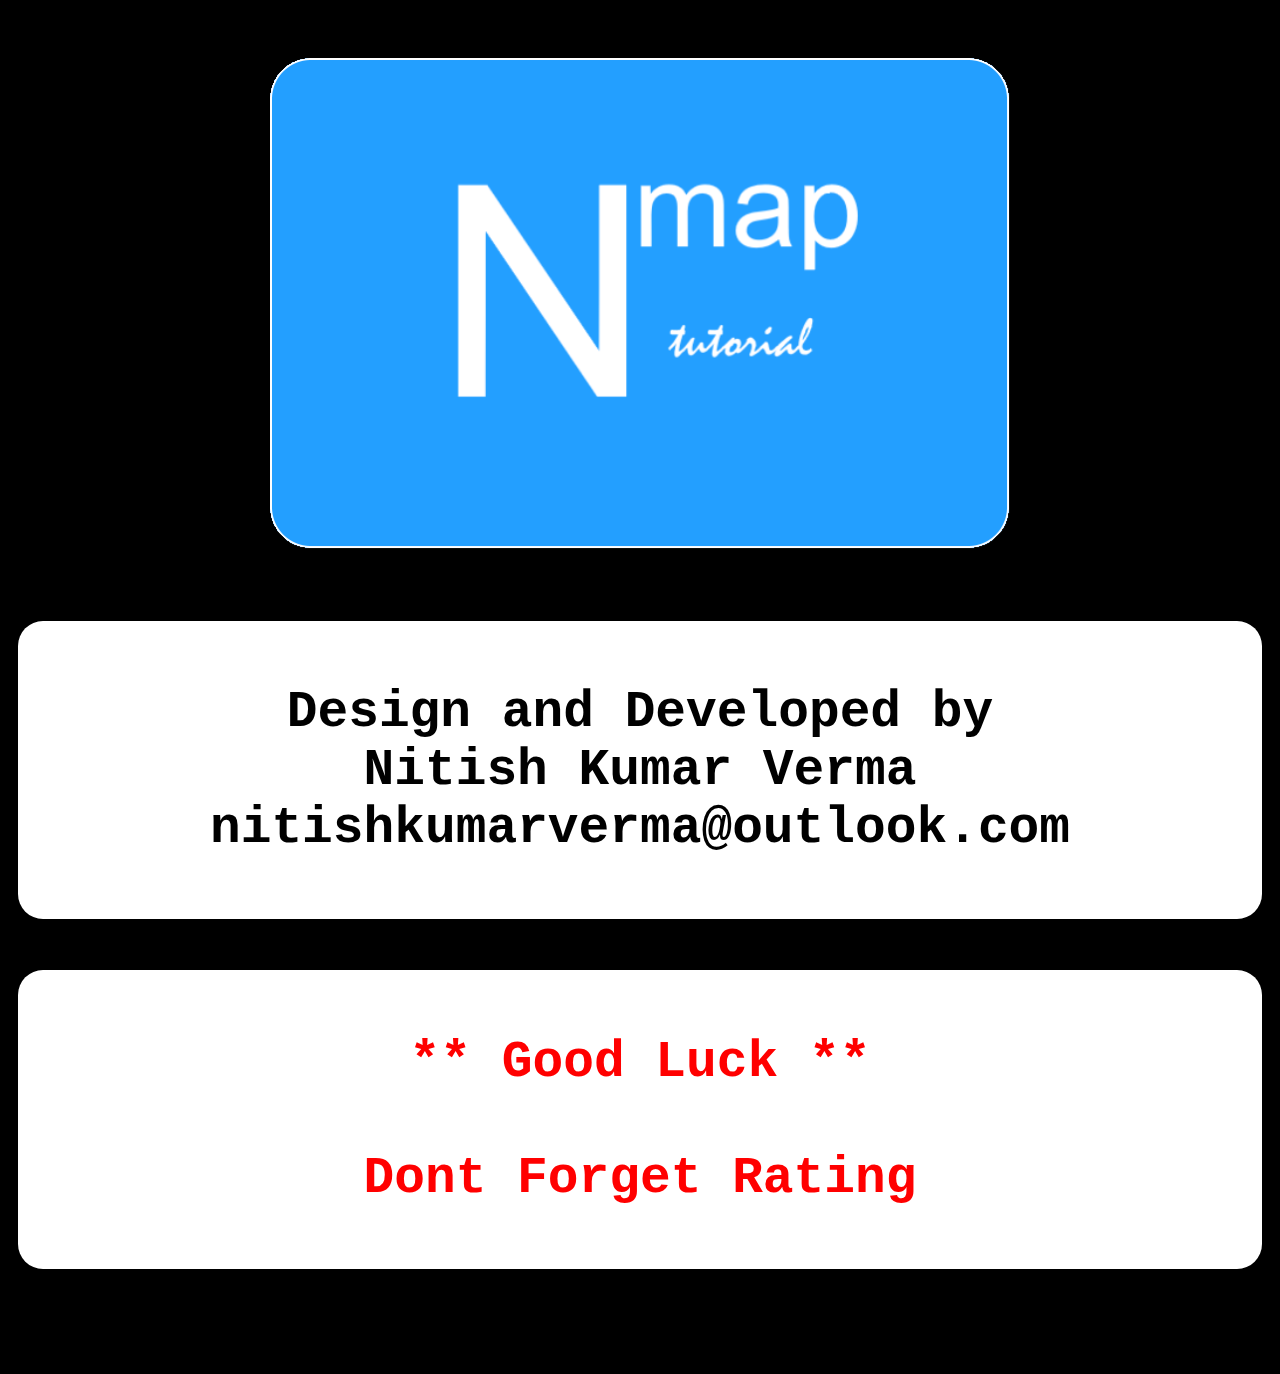
<file: aboutme.html>
<!DOCTYPE html>
<html>
	<head>
		<meta name="viewport" content="width=device-width, initial-scale=1.0">
	    <link rel="stylesheet" href="css/sidenav.css">
	</head>
	<body>
		<div id="main">
					<br><br>
					<img src="files/nmap.png" class="responsiveindex" width="308" height="238"><br>
					<p id="indexgrid" style="text-align:center; font-size:4vw; color: black">
					Design and Developed by<br>Nitish Kumar Verma<br>nitishkumarverma@outlook.com
					</p>
					
					<p id="indexgrid" style="text-align:center; font-size:4vw; color: red">
					** Good Luck **<br><br>Dont Forget Rating
					</p><br><br>
				
		</div>
	</body>
</html>
</file>
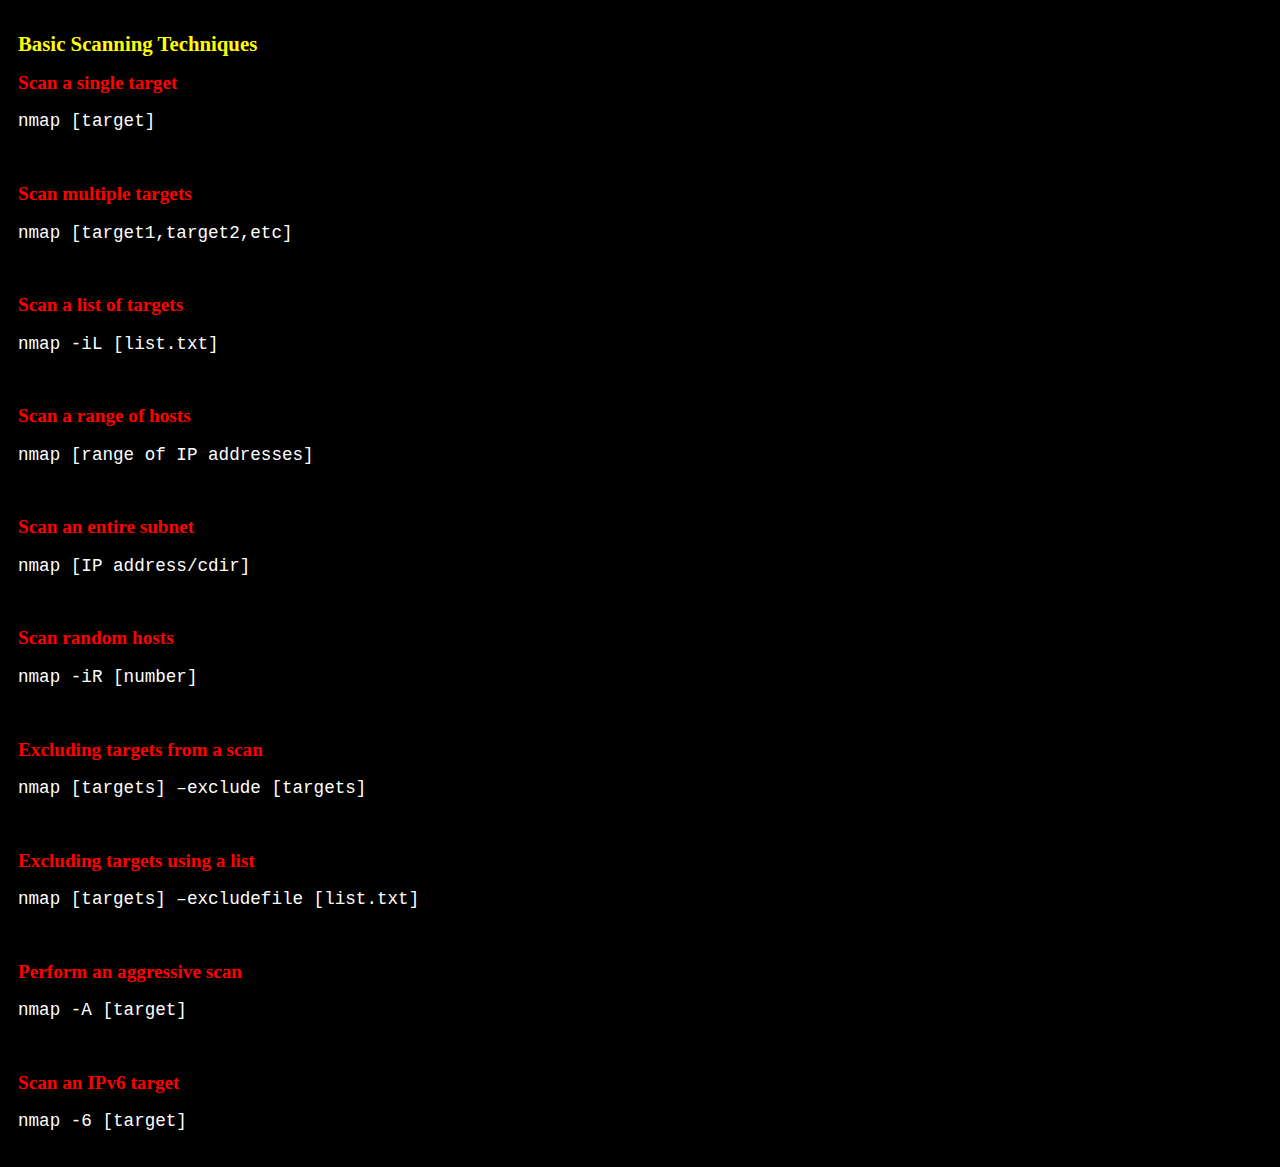
<file: bst.html>
<!DOCTYPE html>
<html>
	<head>
		<meta name="viewport" content="width=device-width, initial-scale=1.0">
	    <link rel="stylesheet" href="css/sidenav.css">
	</head>
	<body>
		<div id="main">

				<h1>Basic Scanning Techniques</h1>
				
				<h2>Scan a single target</h2>
				<p>nmap [target]</p><br>
				
				<h2>Scan multiple targets</h2>
				<p>nmap [target1,target2,etc]</p><br>

				<h2>Scan a list of targets</h2>
				<p>nmap -iL [list.txt]</p></br>

				<h2>Scan a range of hosts</h2>
				<p>nmap [range of IP addresses]</p></br>

				<h2>Scan an entire subnet</h2>
				<p>nmap [IP address/cdir]</p></br>

				<h2>Scan random hosts</h2>
				<p>nmap -iR [number]</p></br>

				<h2>Excluding targets from a scan</h2>
				<p>nmap [targets] –exclude [targets]</p></br>

				<h2>Excluding targets using a list</h2>
				<p>nmap [targets] –excludefile [list.txt]</p></br>

				<h2>Perform an aggressive scan</h2>
				<p>nmap -A [target]</p></br>

				<h2>Scan an IPv6 target</h2>
				<p>nmap -6 [target]</p>
	
		</div>
	</body>
</html>
</file>
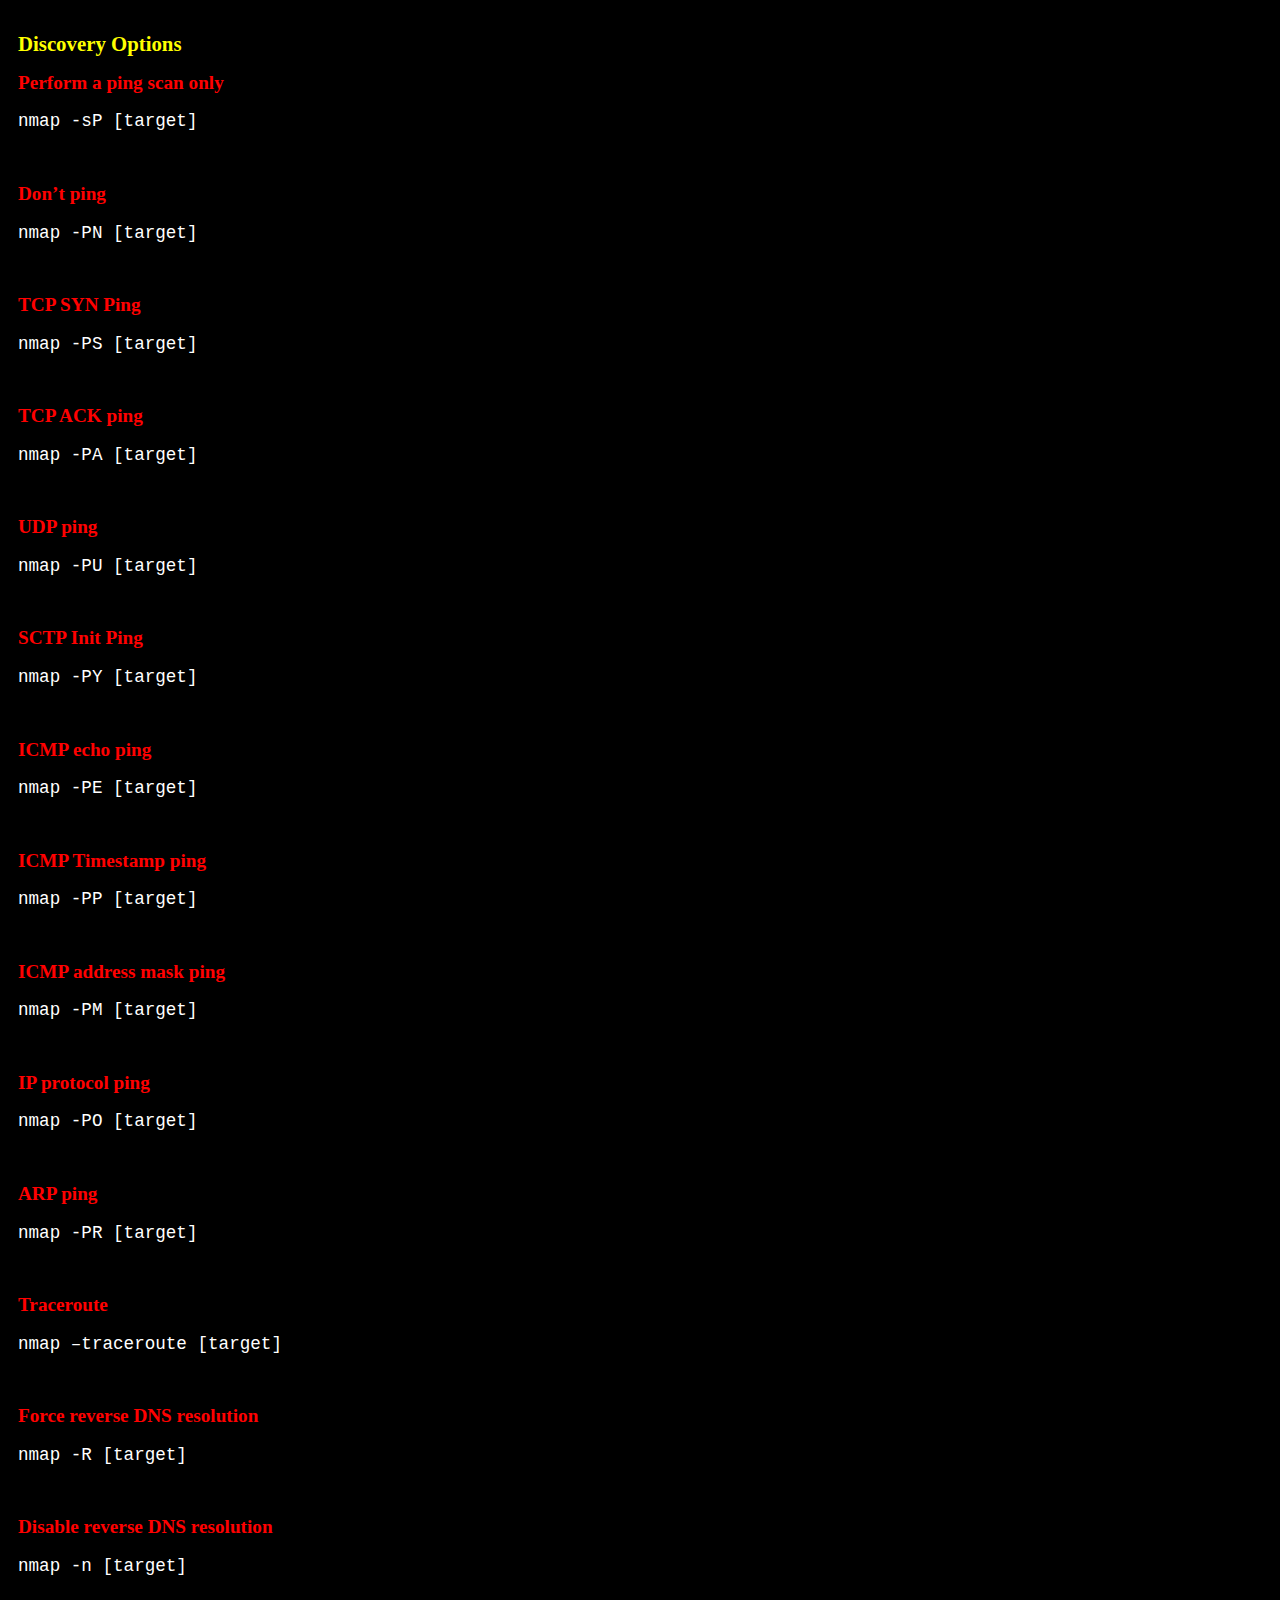
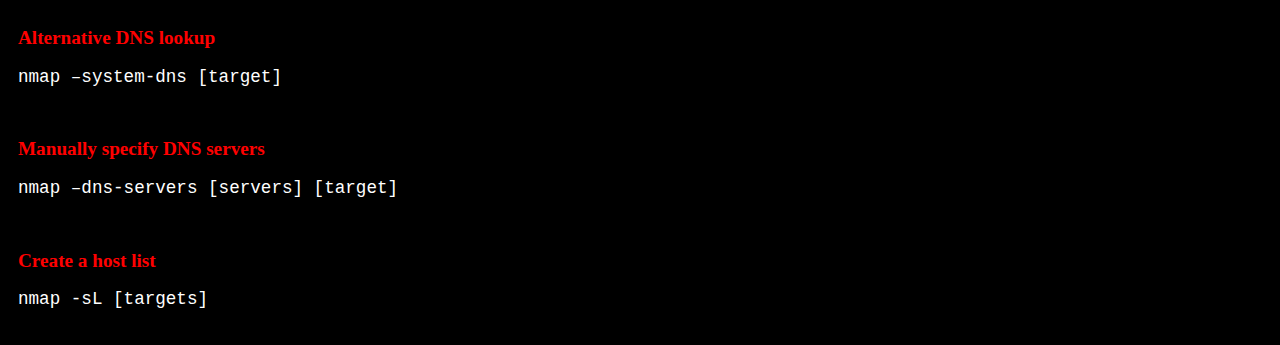
<file: do.html>
<!DOCTYPE html>
<html>
	<head>
		<meta name="viewport" content="width=device-width, initial-scale=1.0">
	    <link rel="stylesheet" href="css/sidenav.css">
	</head>
	<body>
		<div id="main">

			<h1>Discovery Options</h1>
  
			<h2>Perform a ping scan only</h2>
			<p>nmap -sP [target]</p></br>
  
			<h2>Don’t ping</h2>
			<p>nmap -PN [target]</p></br>
  
			<h2>TCP SYN Ping</h2>
			<p>nmap -PS [target]</p></br>
  
			<h2>TCP ACK ping</h2>
			<p>nmap -PA [target]</p></br>
  
			<h2>UDP ping</h2>
			<p>nmap -PU [target]</p></br>
  
			<h2>SCTP Init Ping</h2>
			<p>nmap -PY [target]</p></br>
  
			<h2>ICMP echo ping</h2>
			<p>nmap -PE [target]</p></br>
  
			<h2>ICMP Timestamp ping</h2>
			<p>nmap -PP [target]</p></br>
  
			<h2>ICMP address mask ping</h2>
			<p>nmap -PM [target]</p></br>
  
			<h2>IP protocol ping</h2>
			<p>nmap -PO [target]</p></br>
  
			<h2>ARP ping</h2>
			<p>nmap -PR [target]</p></br>
  
			<h2>Traceroute</h2>
			<p>nmap –traceroute [target]</p></br>
  
			<h2>Force reverse DNS resolution</h2>
			<p>nmap -R [target]</p></br>
  
			<h2>Disable reverse DNS resolution</h2>
			<p>nmap -n [target]</p></br>
  
			<h2>Alternative DNS lookup</h2>
			<p>nmap –system-dns [target]</p></br>
  
			<h2>Manually specify DNS servers</h2>
			<p>nmap –dns-servers [servers] [target]</p></br>
  
			<h2>Create a host list</h2>
			<p>nmap -sL [targets]</p>

		</div>
	</body>
</html>
</file>
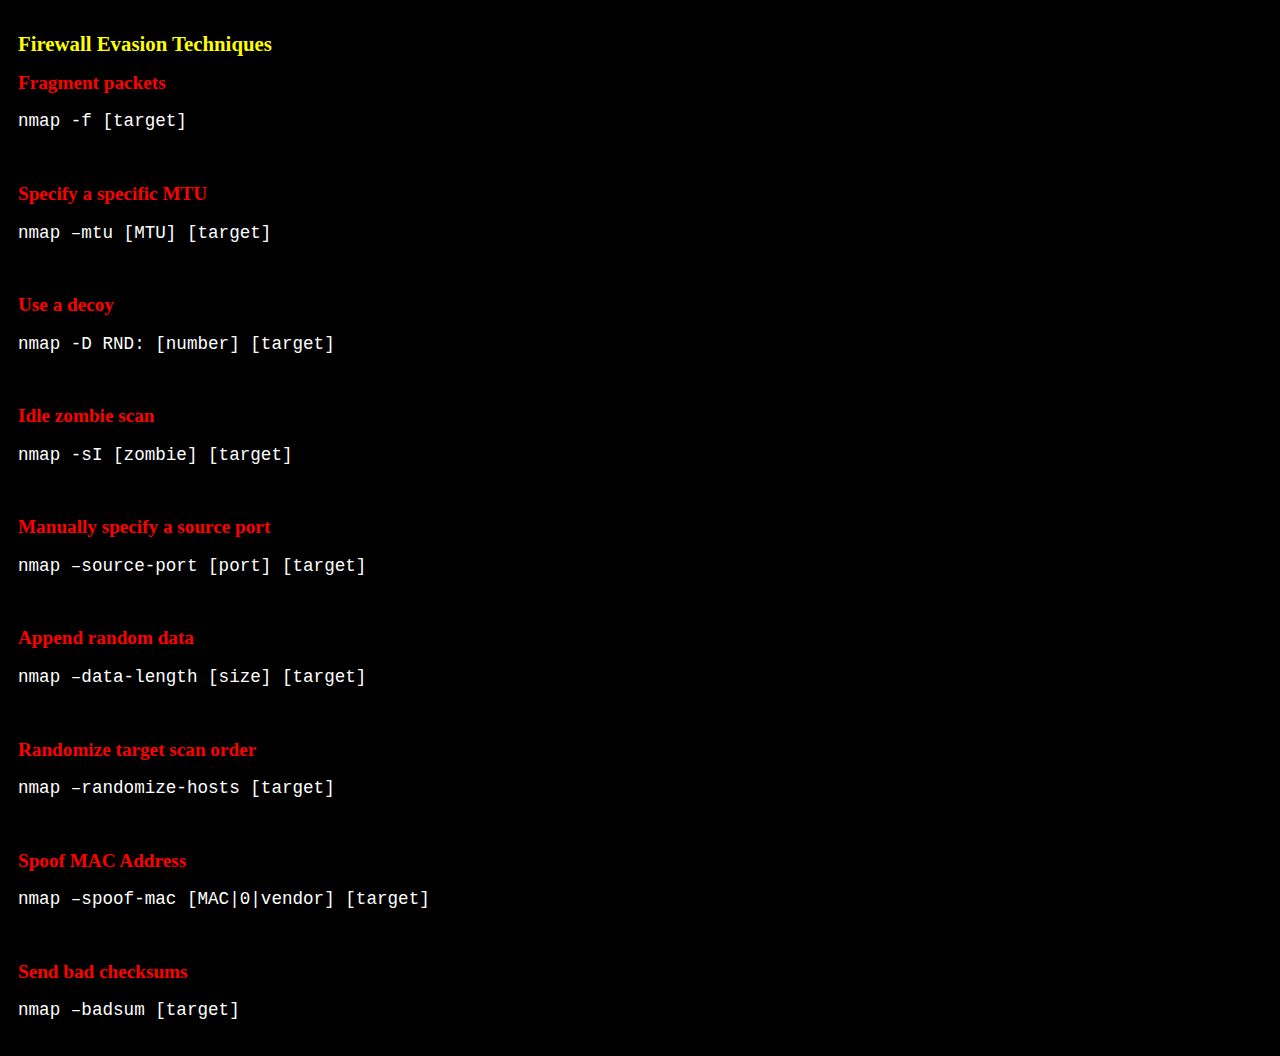
<file: fet.html>
<!DOCTYPE html>
<html>
	<head>
		<meta name="viewport" content="width=device-width, initial-scale=1.0">
	    <link rel="stylesheet" href="css/sidenav.css">
	</head>
	<body>
		<div id="main">
  
			<h1>Firewall Evasion Techniques</h1>

			<h2>Fragment packets</h2>
			<p>nmap -f [target]</p></br>

			<h2>Specify a specific MTU</h2>
			<p>nmap –mtu [MTU] [target]</p></br>

			<h2>Use a decoy</h2>
			<p>nmap -D RND: [number] [target]</p></br>

			<h2>Idle zombie scan</h2>
			<p>nmap -sI [zombie] [target]</p></br>

			<h2>Manually specify a source port</h2>
			<p>nmap –source-port [port] [target]</p></br>

			<h2>Append random data</h2>
			<p>nmap –data-length [size] [target]</p></br>

			<h2>Randomize target scan order</h2>
			<p>nmap –randomize-hosts [target]</p></br>

			<h2>Spoof MAC Address</h2>
			<p>nmap –spoof-mac [MAC|0|vendor] [target]</p></br>

			<h2>Send bad checksums</h2>
			<p>nmap –badsum [target]</p>

		</div>
	</body>
</html>
</file>
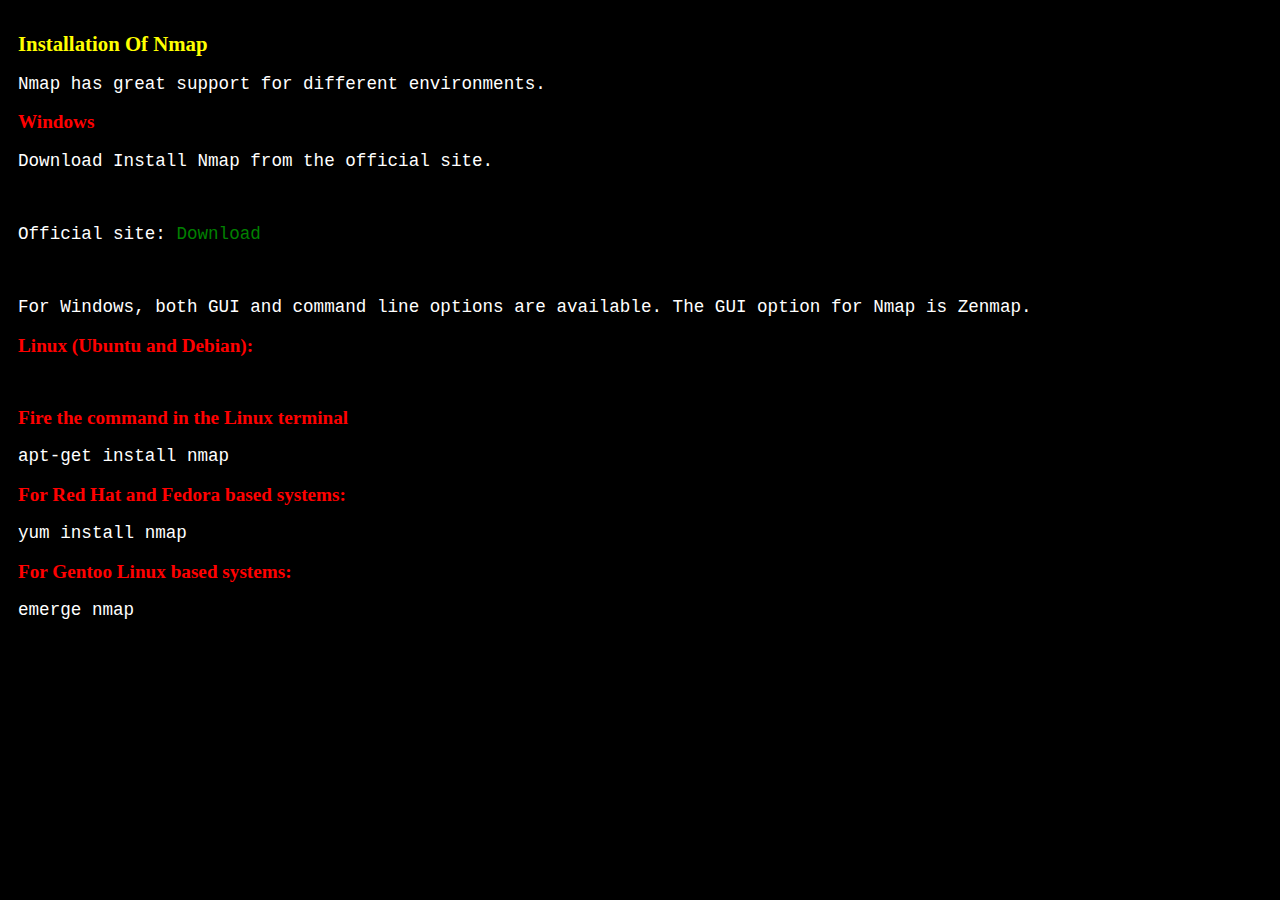
<file: installation.html>
<!DOCTYPE html>
<html>
	<head>
		<meta name="viewport" content="width=device-width, initial-scale=1.0">
	    <link rel="stylesheet" href="css/sidenav.css">
	</head>
	<body>
		<div id="main">
			
					<h1>Installation Of Nmap</h1>
					<p>Nmap has great support for different environments.</p>
					<h2>Windows</h2>
					<p>Download Install Nmap from the official site.</p>
					<br>
						<p>Official site:
							<a href="https://nmap.org/download.html" target="_blank" style="color:green">Download</a>
						</p>
						<br>
							<p>For Windows, both GUI and command line options are available. The GUI option for Nmap is Zenmap.</p>
							<h2>Linux (Ubuntu and Debian):</h2><br>
							<h2>Fire the command in the Linux terminal
							</h2>
						<p>apt-get install nmap</p>
						<h2>For Red Hat and Fedora based systems:</h2>
						<p>yum install nmap</p>
						<h2>For Gentoo Linux based systems:</h2>
						<p>emerge nmap</p>
					
	
		</div>
	</body>
</html>
</file>
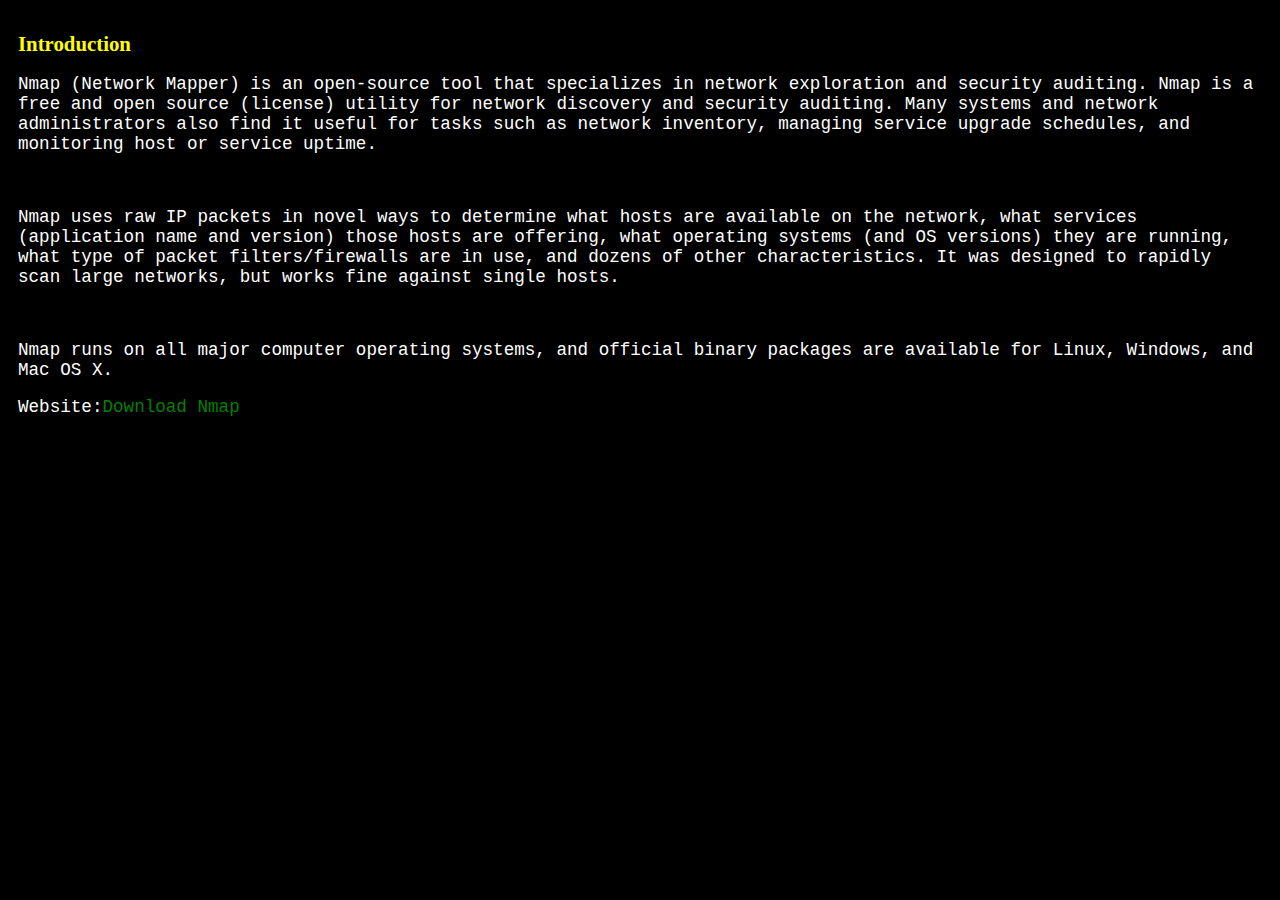
<file: intro.html>
<!DOCTYPE html>
<html>
	<head>
		<meta name="viewport" content="width=device-width, initial-scale=1.0">
	    <link rel="stylesheet" href="css/sidenav.css">
	</head>
	<body>
		<div id="main">
			<div onclick="closeNav()">
			
					<h1>Introduction</h1>
					<p>Nmap (Network Mapper) is an open-source tool that specializes in network exploration and security auditing.
					Nmap is a free and open source (license) utility for network discovery and security auditing. 
					Many systems and network administrators also find it useful for tasks such as network inventory, managing service upgrade schedules, and monitoring host or service uptime.</p>
					</br>
					<p>Nmap uses raw IP packets in novel ways to determine what hosts are available on the network, 
					what services (application name and version) those hosts are offering, 
					what operating systems (and OS versions) they are running, 
					what type of packet filters/firewalls are in use, 
					and dozens of other characteristics. It was designed to rapidly scan large networks, but works fine against single hosts.</p>
					</br>
					<p>Nmap runs on all major computer operating systems, and official binary packages are available for Linux, Windows, and Mac OS X.</p>
					<p>
					Website:<a href="https://nmap.org/download.html" target="_blank" style="color:green">Download Nmap</a>
					</p>
		</div>
	</body>
</html>
</file>
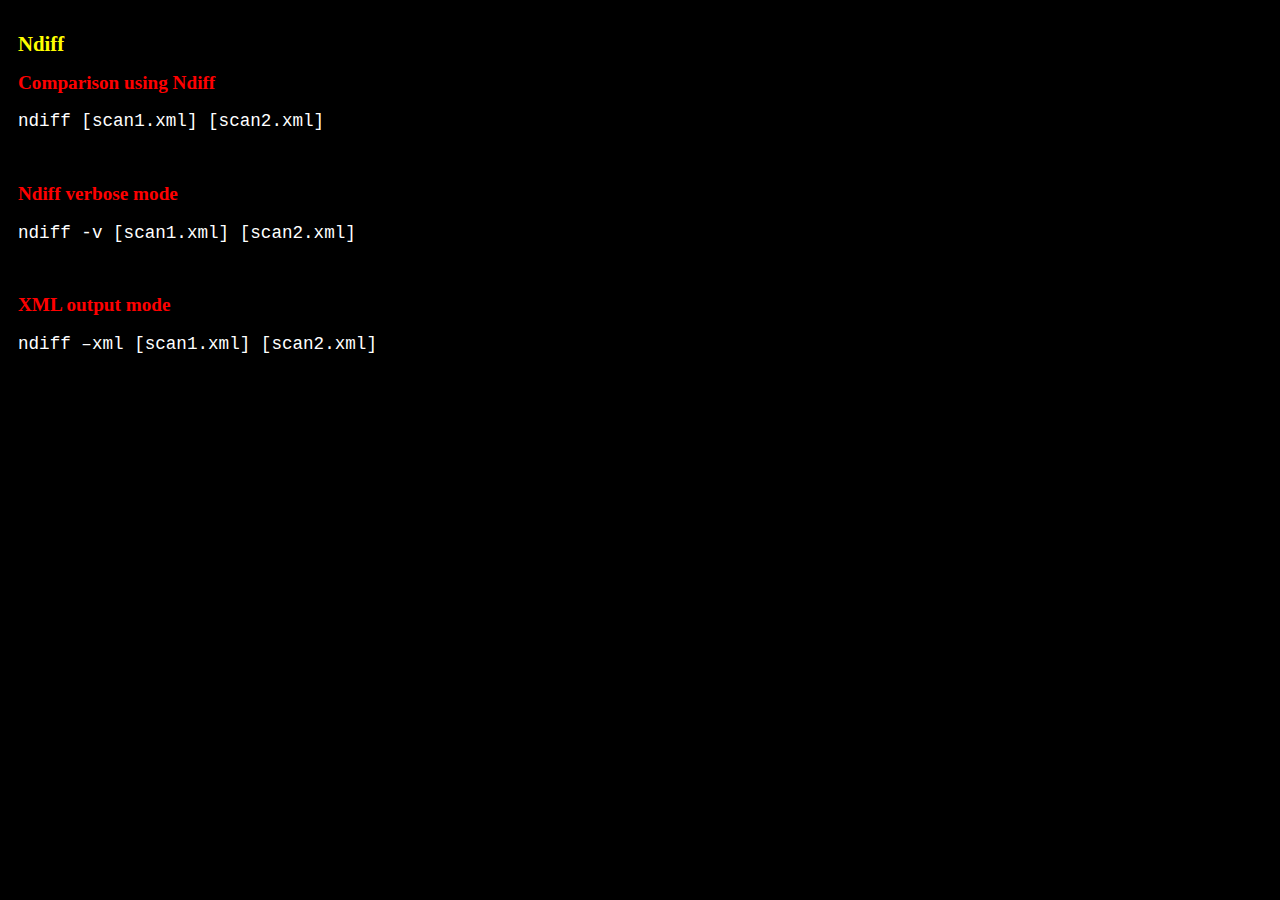
<file: ndiff.html>
<!DOCTYPE html>
<html>
	<head>
		<meta name="viewport" content="width=device-width, initial-scale=1.0">
	    <link rel="stylesheet" href="css/sidenav.css">
	</head>
	<body>
		<div id="main">
  
			<h1>Ndiff</h1>

			<h2>Comparison using Ndiff</h2>	
			<p>ndiff [scan1.xml] [scan2.xml]</p></br>

			<h2>Ndiff verbose mode</h2>	
			<p>ndiff -v [scan1.xml] [scan2.xml]</p></br>

			<h2>XML output mode</h2>	
			<p>ndiff –xml [scan1.xml] [scan2.xml]</p>


		</div>
	</body>
</html>
</file>
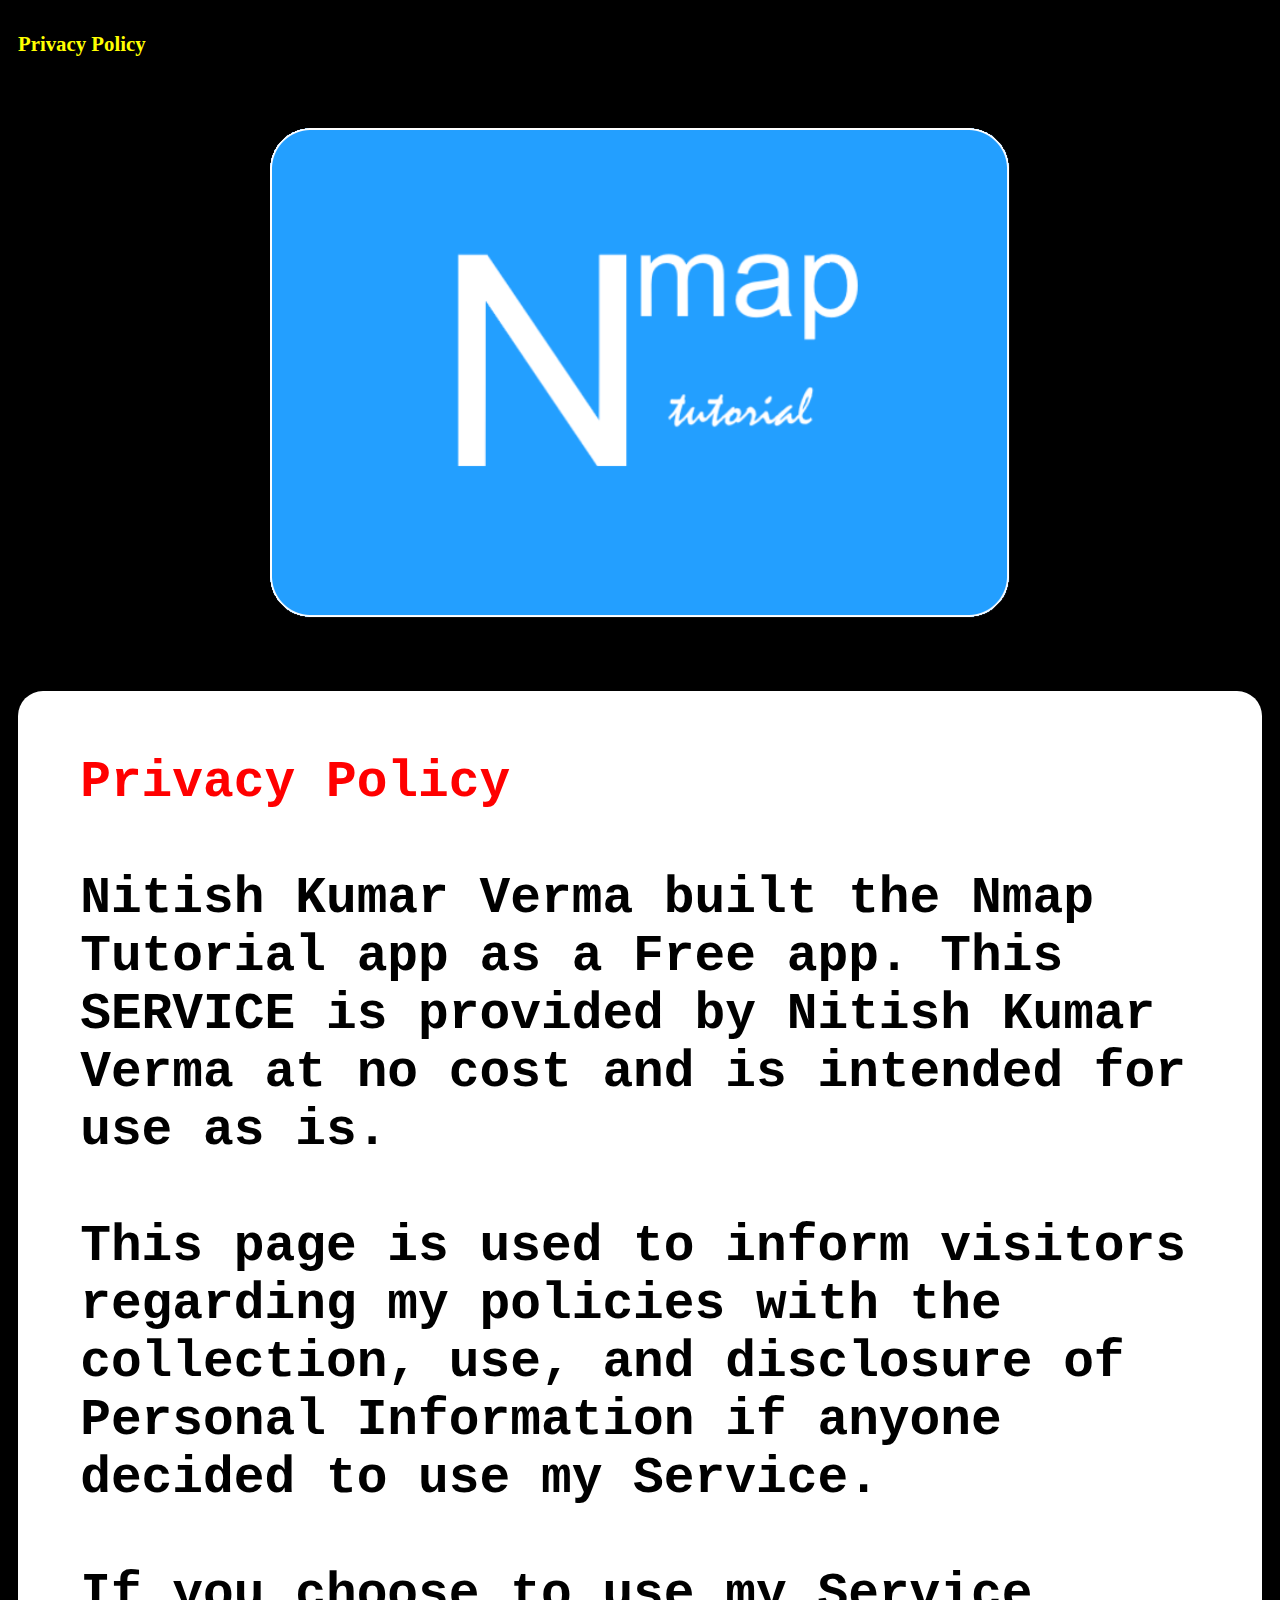
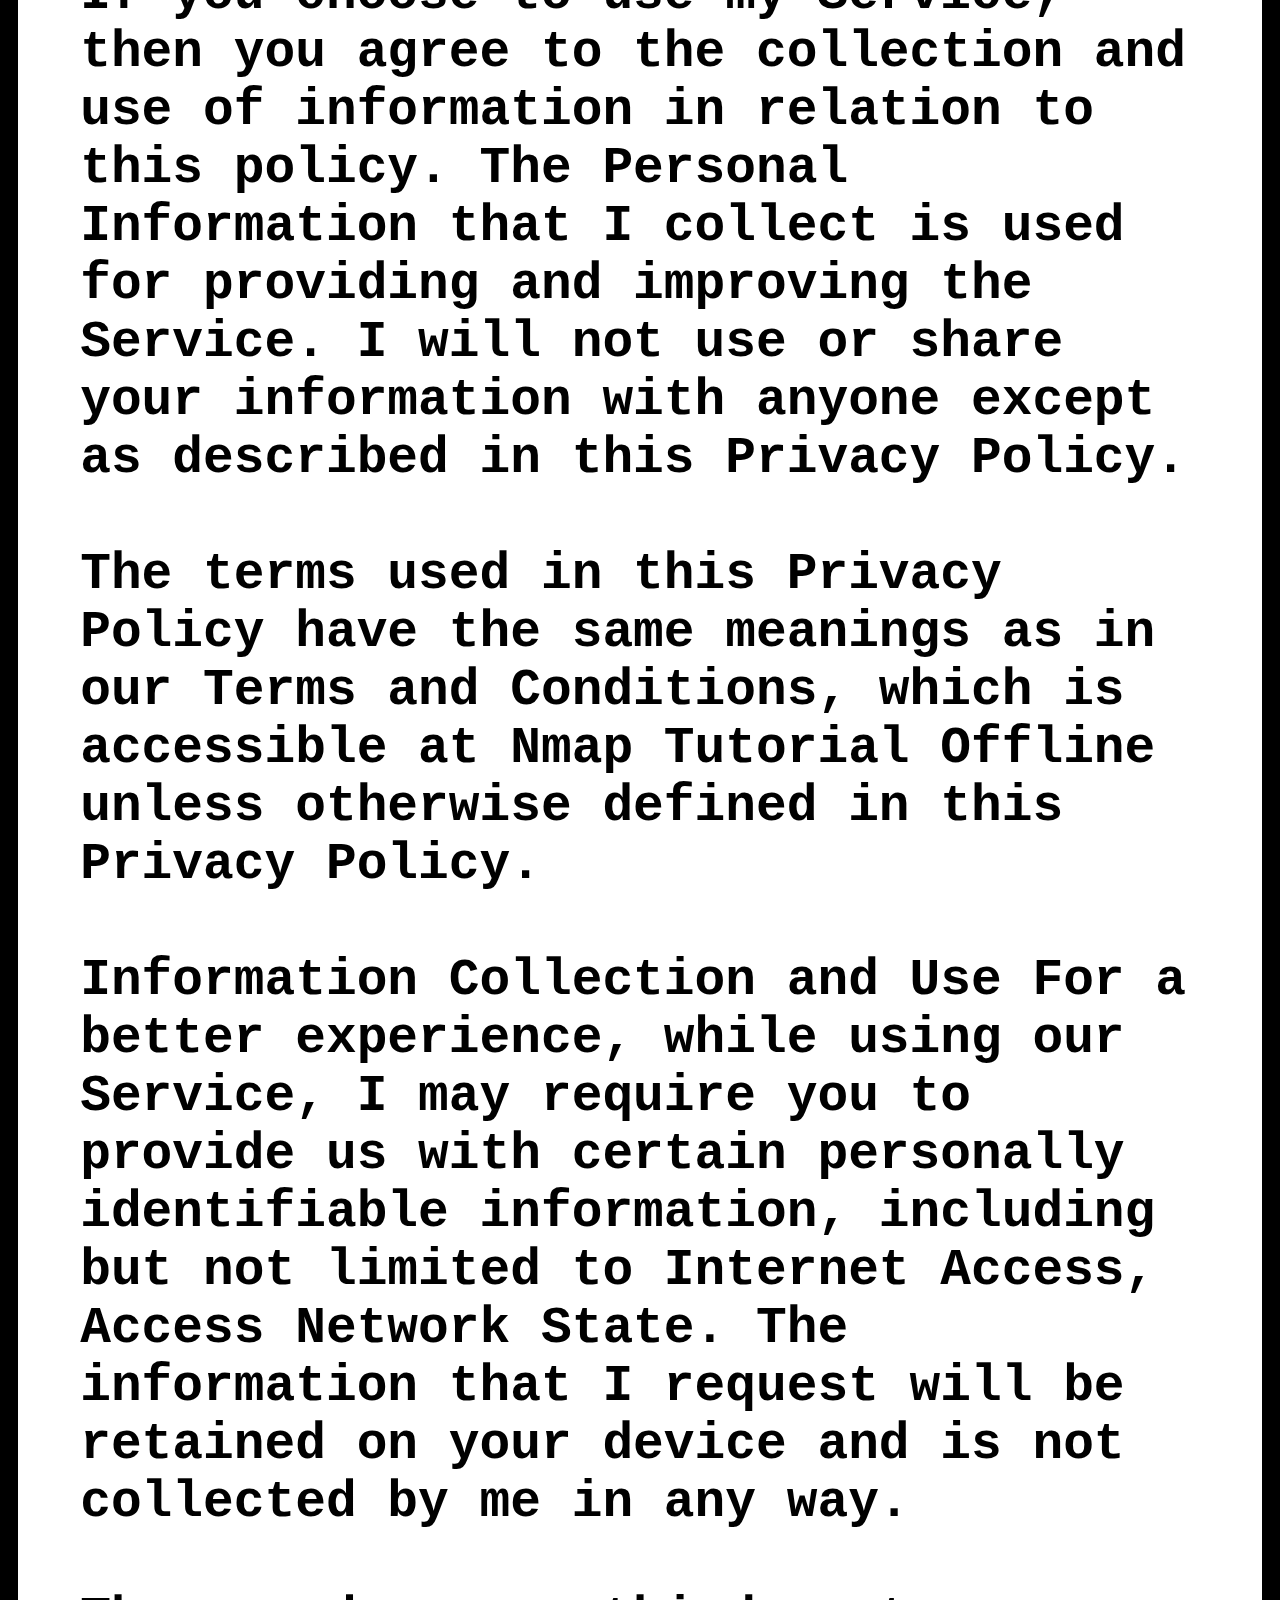
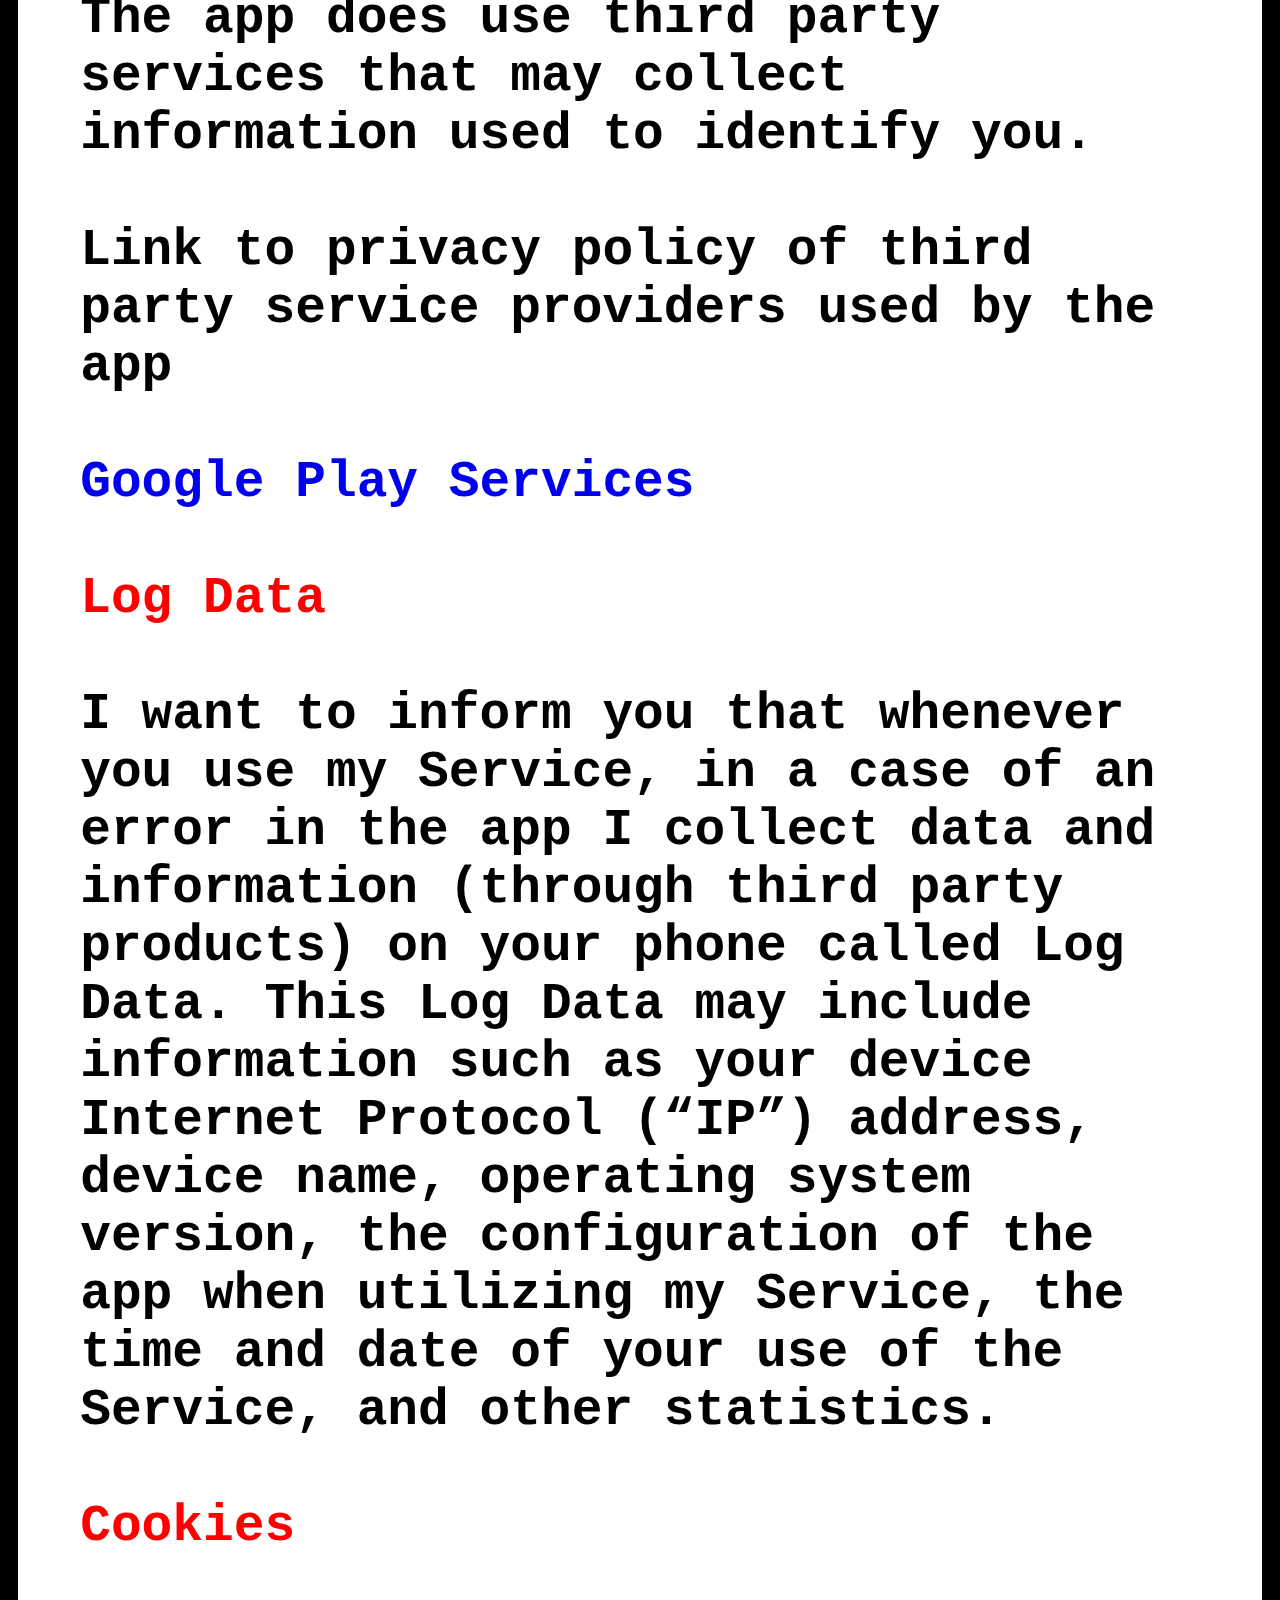
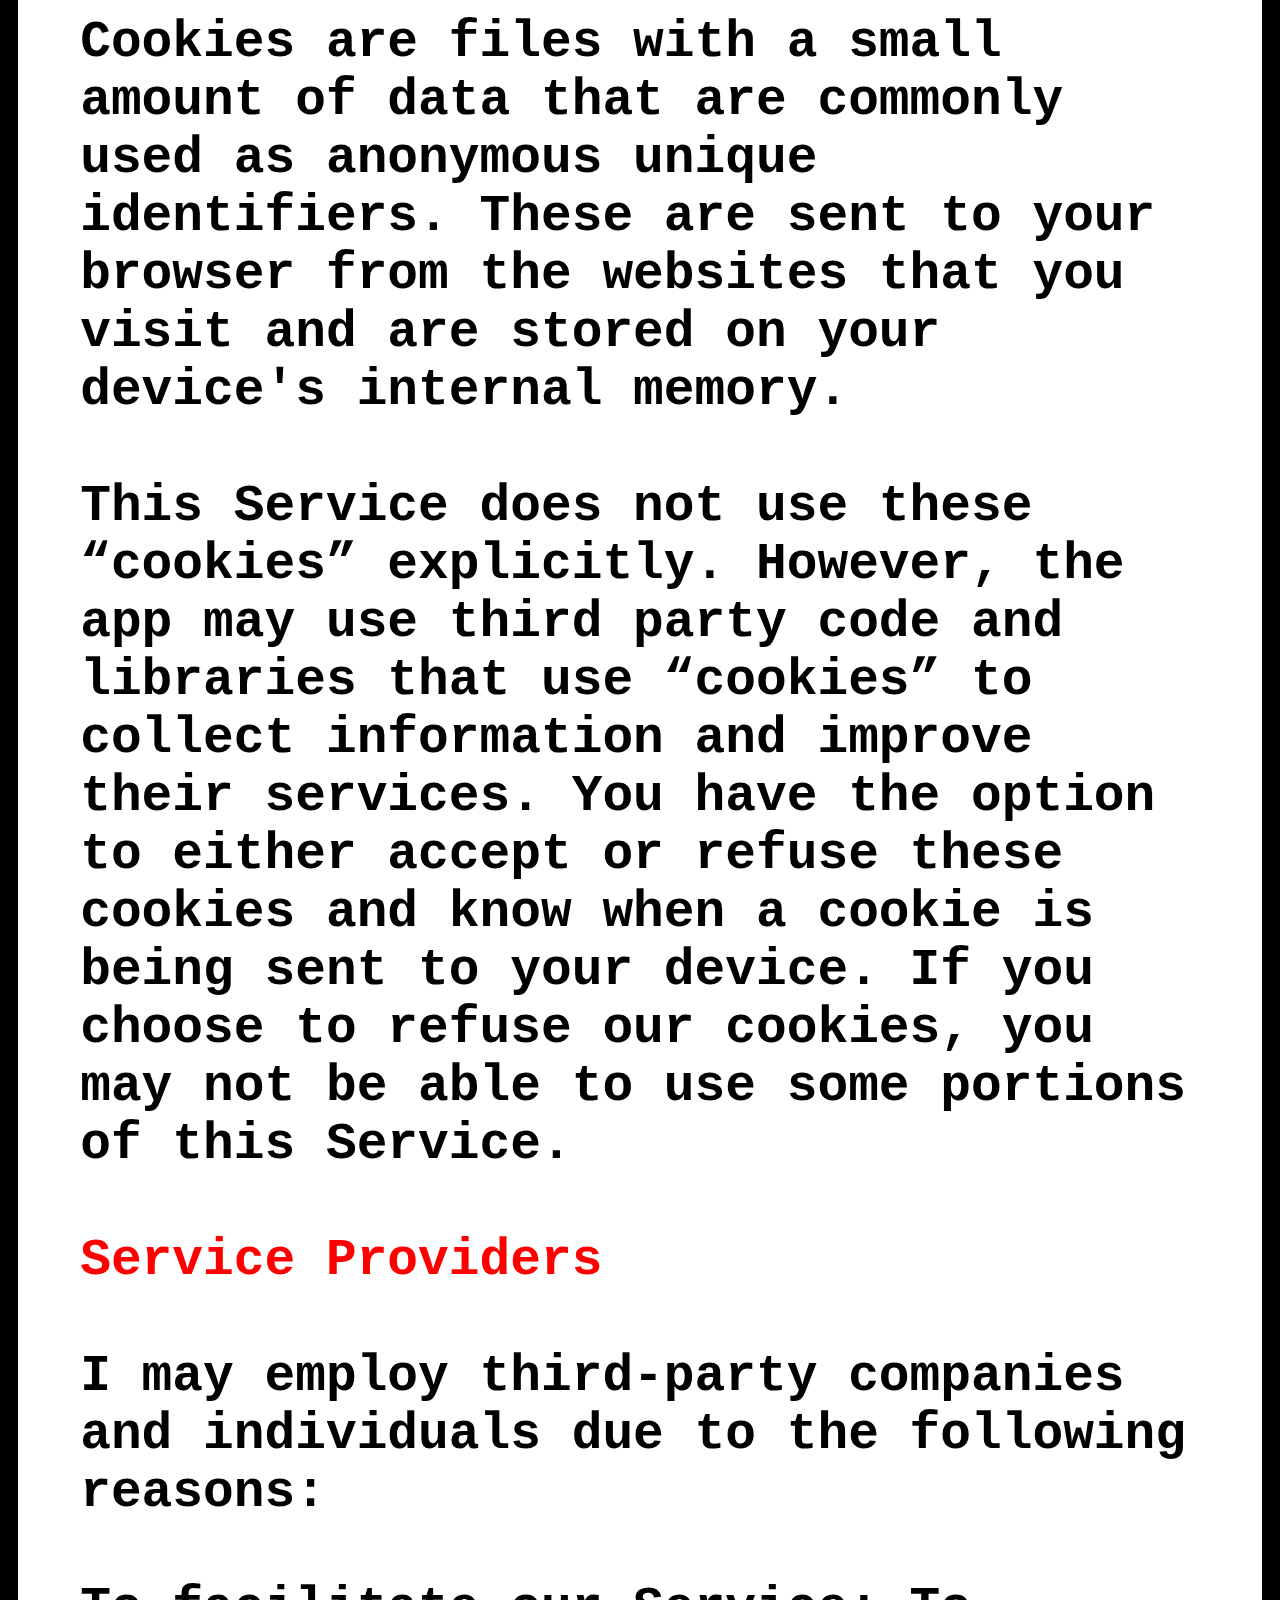
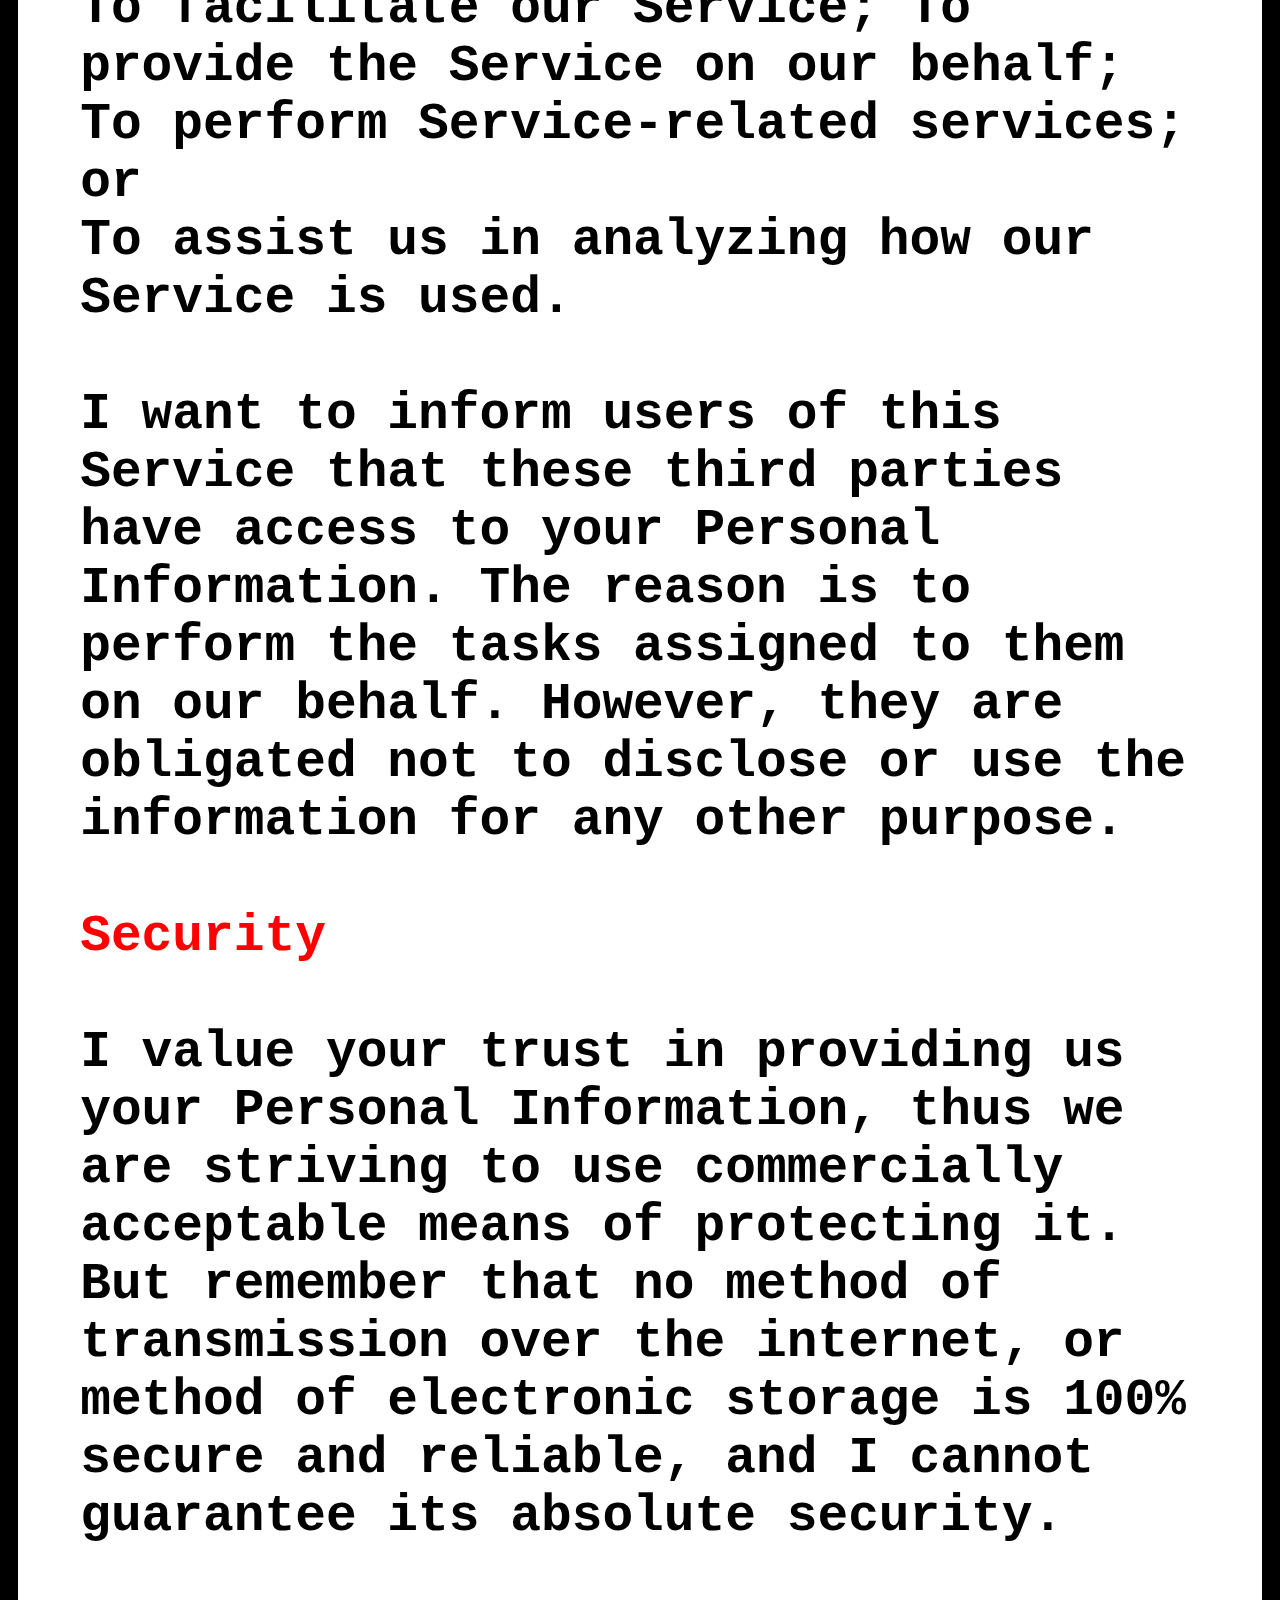
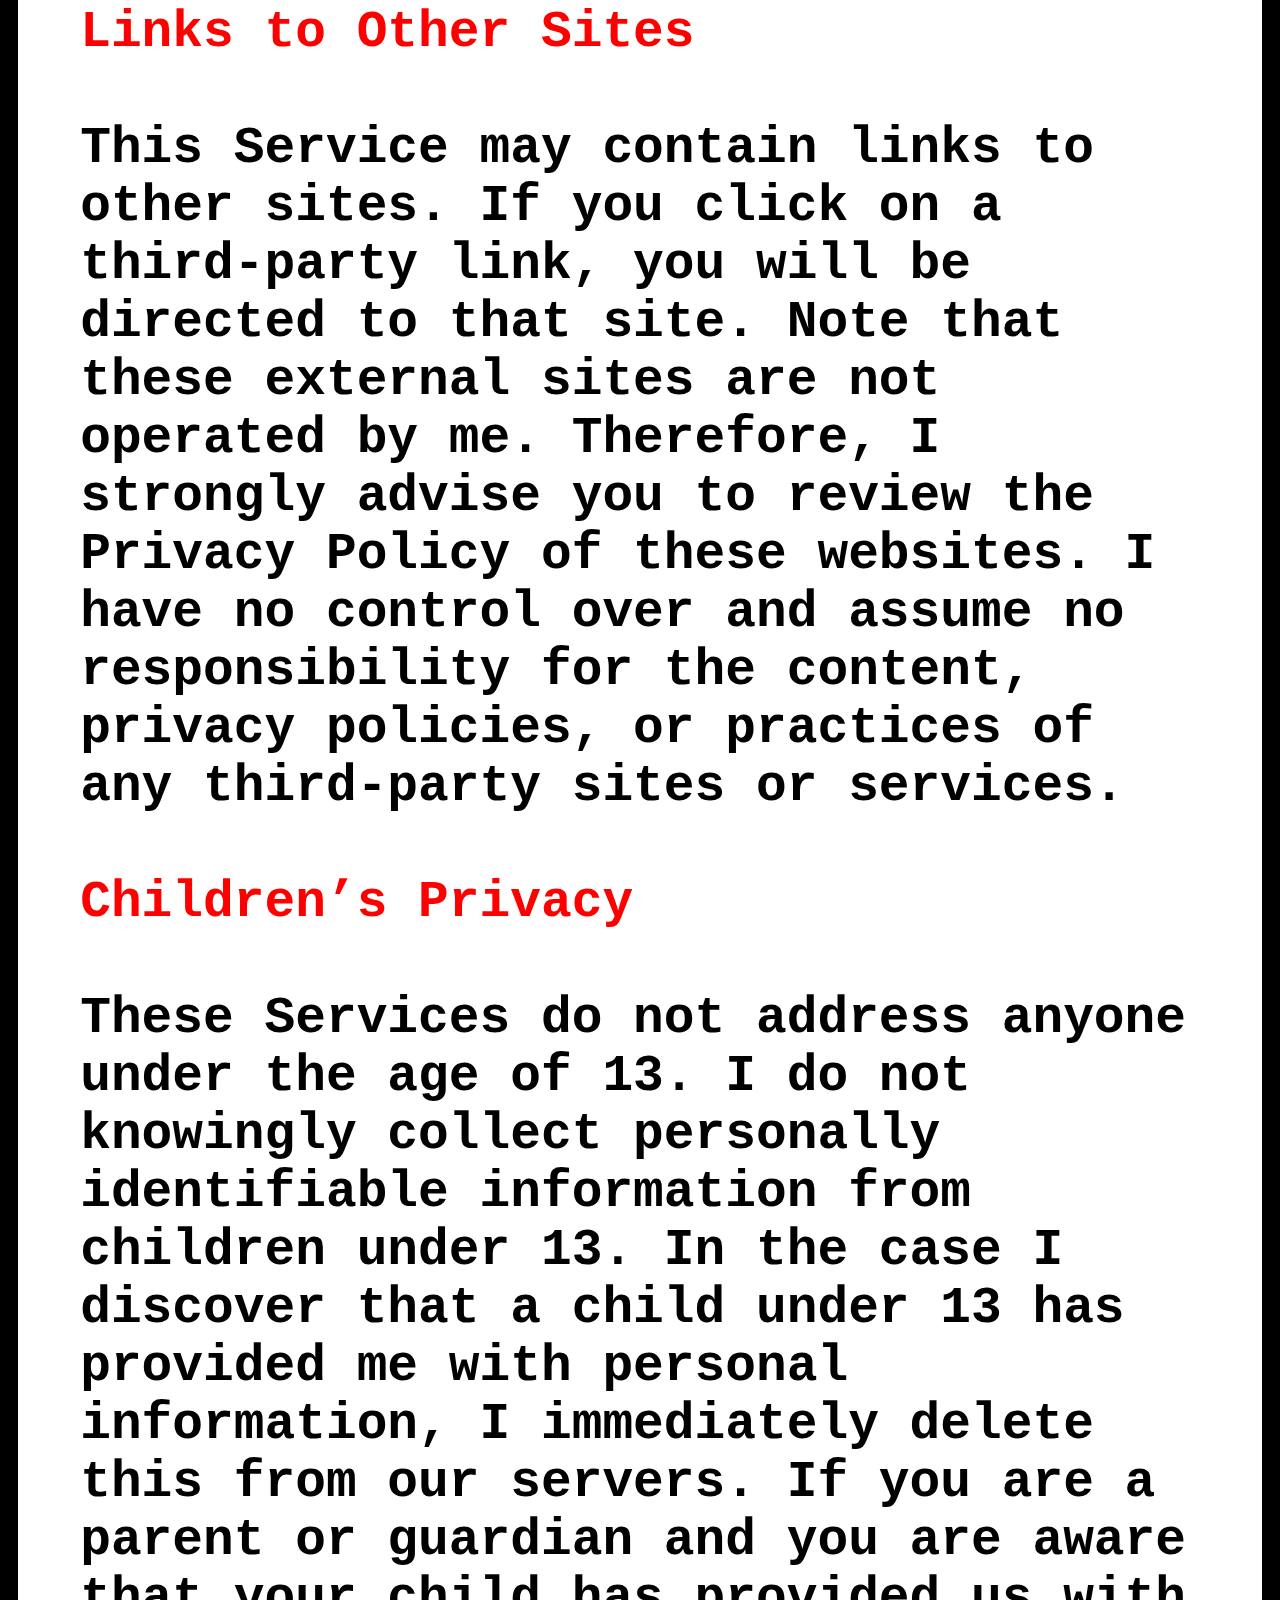
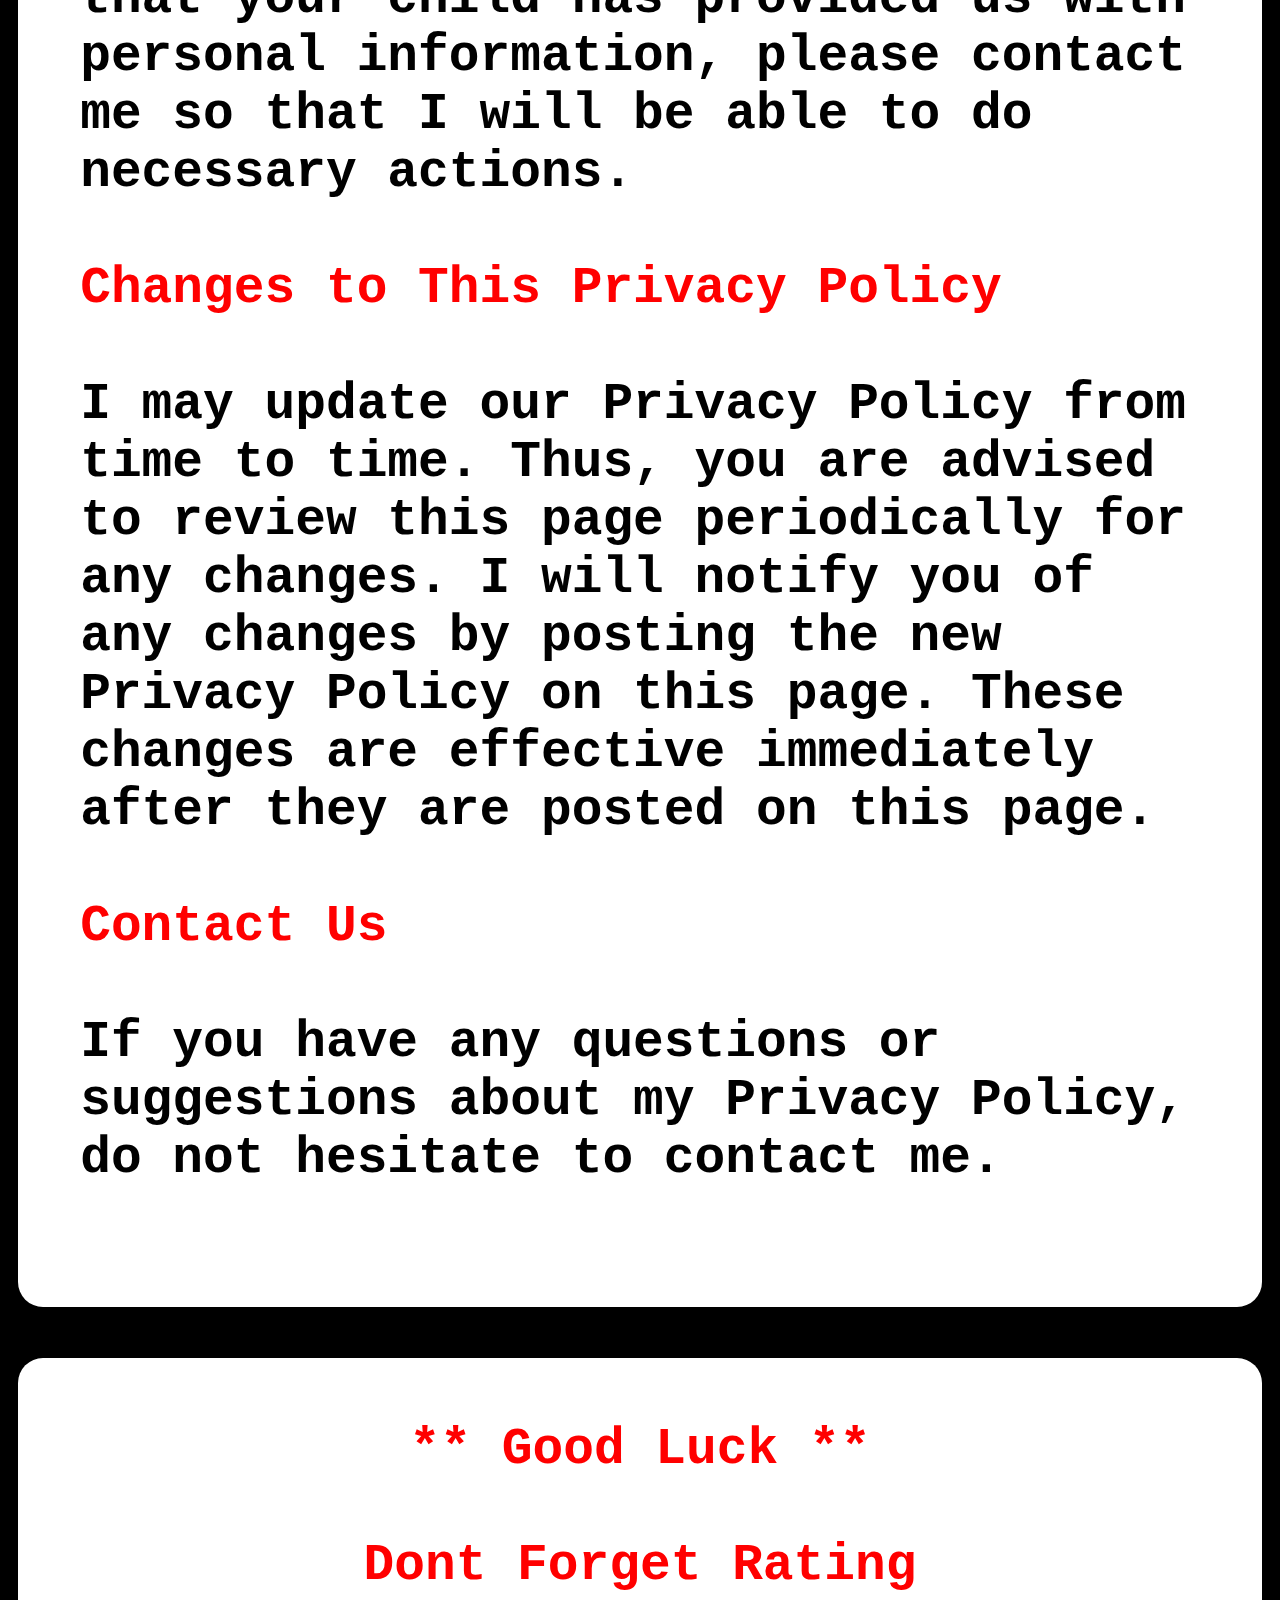
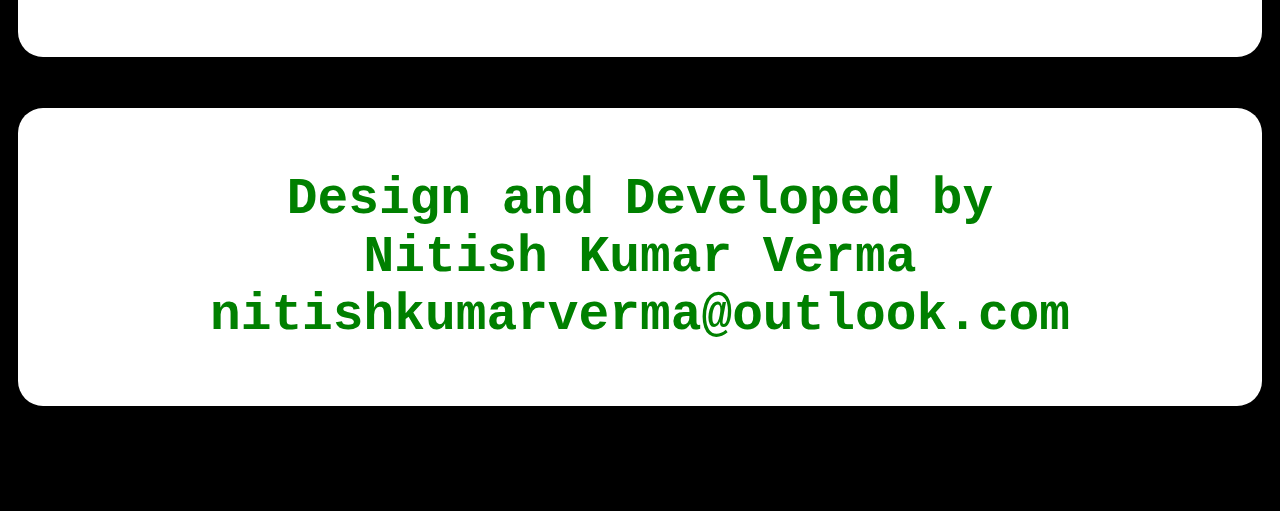
<file: nmappp.html>
<!DOCTYPE html>
<html>
	<head>
		<meta name="viewport" content="width=device-width, initial-scale=1.0">
	    <link rel="stylesheet" href="css/sidenav.css">
	</head>
	<body>
		<div id="main">
					<div class="topnav">
						<h1>Privacy Policy</h1>
					</div>
					<br><br><br>
					<img src="files/nmap.png" class="responsiveindex" width="308" height="238"><br>
					<p id="indexgrid" style="text-align:left; font-size:4vw; color: black">
					
					<a style="color: red">Privacy Policy</a><br><br>
					
					Nitish Kumar Verma built the Nmap Tutorial app as a Free app. This SERVICE is provided by Nitish Kumar Verma at no cost and is intended for use as is.<br><br>

					This page is used to inform visitors regarding my policies with the collection, use, and disclosure of Personal Information if anyone decided to use my Service.<br><br>

					If you choose to use my Service, then you agree to the collection and use of information in relation to this policy. The Personal Information that I collect is used for providing and improving the Service. I will not use or share your information with anyone except as described in this Privacy Policy.<br><br>

					The terms used in this Privacy Policy have the same meanings as in our Terms and Conditions, which is accessible at Nmap Tutorial Offline unless otherwise defined in this Privacy Policy.<br><br>

					Information Collection and Use

					For a better experience, while using our Service, I may require you to provide us with certain personally identifiable information, including but not limited to Internet Access, Access Network State. The information that I request will be retained on your device and is not collected by me in any way.<br><br>

					The app does use third party services that may collect information used to identify you.<br><br>

					Link to privacy policy of third party service providers used by the app<br><br>

					<a href="https://www.google.com/policies/privacy/">Google Play Services</a><br><br>
					
					<a style="color: red">Log Data</a><br><br>

					I want to inform you that whenever you use my Service, in a case of an error in the app I collect data and information (through third party products) on your phone called Log Data. This Log Data may include information such as your device Internet Protocol (“IP”) address, device name, operating system version, the configuration of the app when utilizing my Service, the time and date of your use of the Service, and other statistics.<br><br>

					<a style="color: red">Cookies</a><br><br>

					Cookies are files with a small amount of data that are commonly used as anonymous unique identifiers. These are sent to your browser from the websites that you visit and are stored on your device's internal memory.<br><br>

					This Service does not use these “cookies” explicitly. However, the app may use third party code and libraries that use “cookies” to collect information and improve their services. You have the option to either accept or refuse these cookies and know when a cookie is being sent to your device. If you choose to refuse our cookies, you may not be able to use some portions of this Service.<br><br>

					<a style="color: red">Service Providers</a><br><br>

					I may employ third-party companies and individuals due to the following reasons:<br><br>

					To facilitate our Service;
					To provide the Service on our behalf;<br>
					To perform Service-related services; or<br>
					To assist us in analyzing how our Service is used.<br><br>
					I want to inform users of this Service that these third parties have access to your Personal Information. The reason is to perform the tasks assigned to them on our behalf. However, they are obligated not to disclose or use the information for any other purpose.<br><br>

					<a style="color: red">Security</a><br><br>

					I value your trust in providing us your Personal Information, thus we are striving to use commercially acceptable means of protecting it. But remember that no method of transmission over the internet, or method of electronic storage is 100% secure and reliable, and I cannot guarantee its absolute security.<br><br>

					<a style="color: red">Links to Other Sites</a><br><br>

					This Service may contain links to other sites. If you click on a third-party link, you will be directed to that site. Note that these external sites are not operated by me. Therefore, I strongly advise you to review the Privacy Policy of these websites. I have no control over and assume no responsibility for the content, privacy policies, or practices of any third-party sites or services.<br><br>

					<a style="color: red">Children’s Privacy</a><br><br>

					These Services do not address anyone under the age of 13. I do not knowingly collect personally identifiable information from children under 13. In the case I discover that a child under 13 has provided me with personal information, I immediately delete this from our servers. If you are a parent or guardian and you are aware that your child has provided us with personal information, please contact me so that I will be able to do necessary actions.<br><br>

					<a style="color: red">Changes to This Privacy Policy</a><br><br>

					I may update our Privacy Policy from time to time. Thus, you are advised to review this page periodically for any changes. I will notify you of any changes by posting the new Privacy Policy on this page. These changes are effective immediately after they are posted on this page.<br><br>

					<a style="color: red">Contact Us</a><br><br>

					If you have any questions or suggestions about my Privacy Policy, do not hesitate to contact me.<br><br>
					
					</p>
					
					<p id="indexgrid" style="text-align:center; font-size:4vw; color: red">
					** Good Luck **<br><br>Dont Forget Rating
					</p>
					<p id="indexgrid" style="text-align:center; font-size:4vw; color: green">
					Design and Developed by<br>Nitish Kumar Verma<br>nitishkumarverma@outlook.com
					</p><br><br>
				
		</div>
	</body>
</html>
</file>
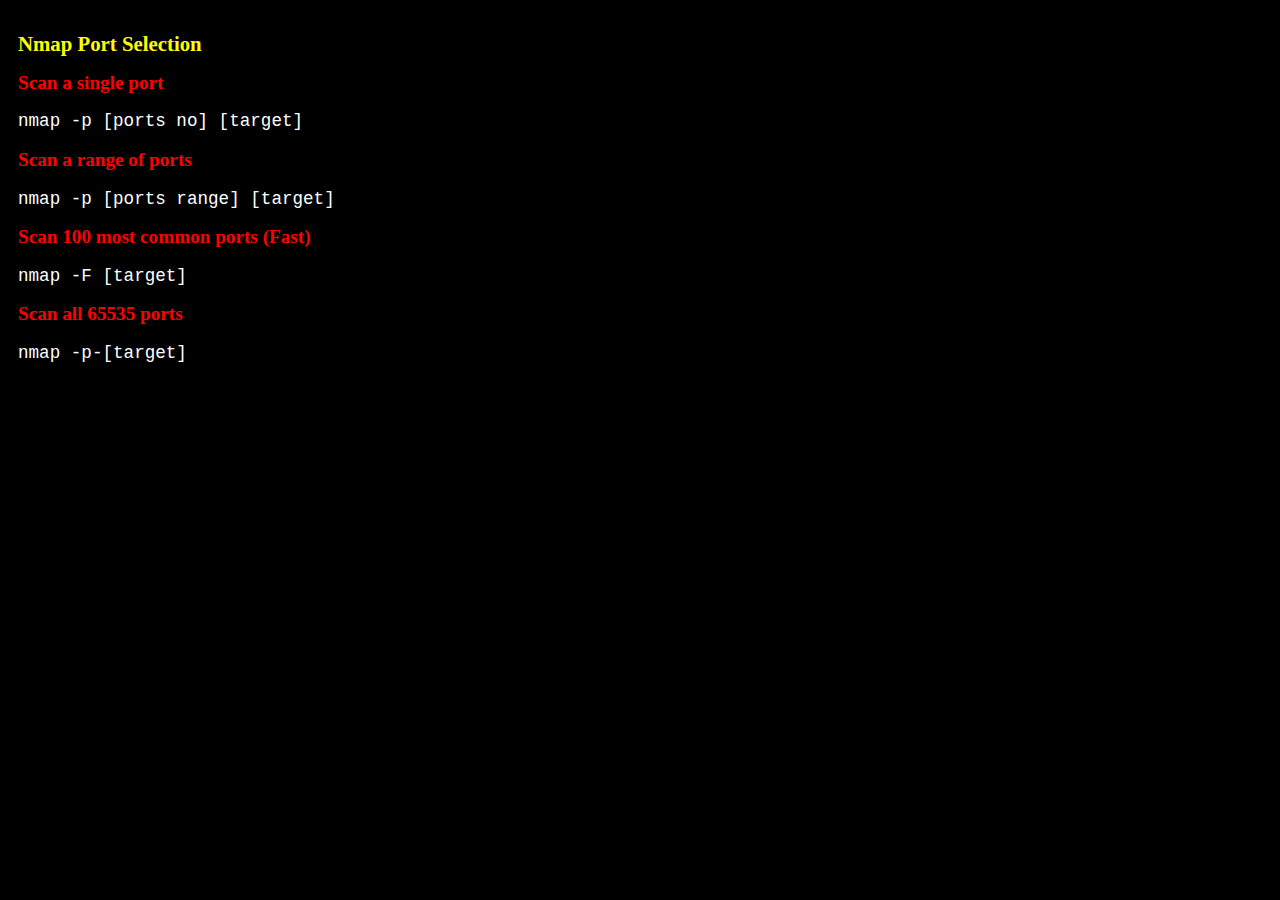
<file: nps.html>
<!DOCTYPE html>
<html>
	<head>
		<meta name="viewport" content="width=device-width, initial-scale=1.0">
	    <link rel="stylesheet" href="css/sidenav.css">
	</head>
	<body>
		<div id="main">
					
			<h1>Nmap Port Selection</h1>
  
			<h2>Scan a single port</h2>	
			<p>nmap -p [ports no] [target]<p>
  
			<h2>Scan a range of ports</h2>
			<p>nmap -p [ports range] [target]<p>
  
			<h2>Scan 100 most common ports (Fast)</h2>	
			<p>nmap -F [target]<p>
  
			<h2>Scan all 65535 ports</h2>	
			<p>nmap -p-[target]</p>

	
		</div>
	</body>
</html>
</file>
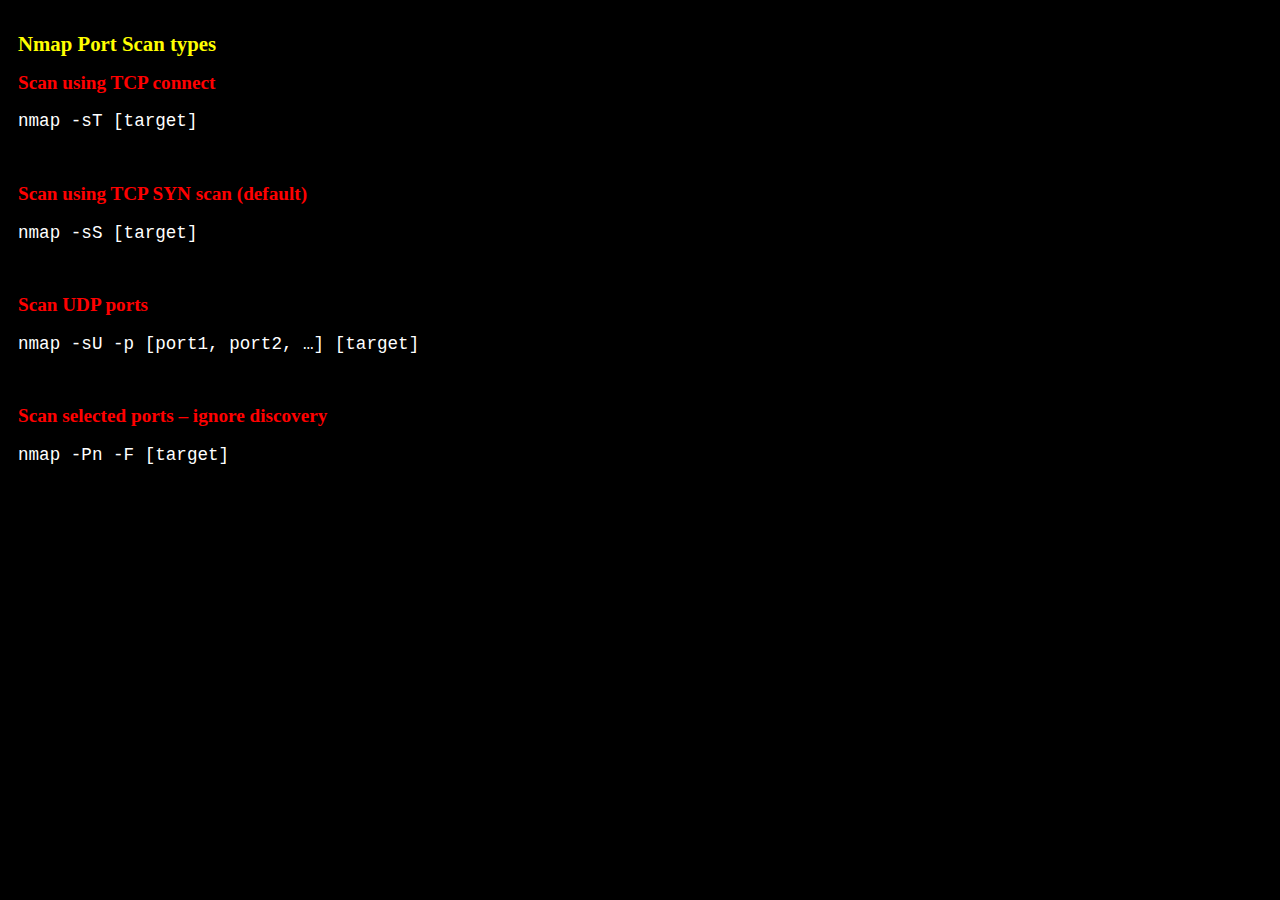
<file: npst.html>
<!DOCTYPE html>
<html>
	<head>
		<meta name="viewport" content="width=device-width, initial-scale=1.0">
	    <link rel="stylesheet" href="css/sidenav.css">
	</head>
	<body>
		<div id="main">
					
			<h1>Nmap Port Scan types</h1>
  
			<h2>Scan using TCP connect</h2>
			<p>nmap -sT [target]</p>/<br>
  
			<h2>Scan using TCP SYN scan (default)</h2>
			<p>nmap -sS [target]</p>/<br>

			<h2>Scan UDP ports</h2>
			<p>nmap -sU -p [port1, port2, …] [target]</p>/<br>

			<h2>Scan selected ports – ignore discovery</h2>
			<p>nmap -Pn -F [target]</p>

	
		</div>
	</body>
</html>
</file>
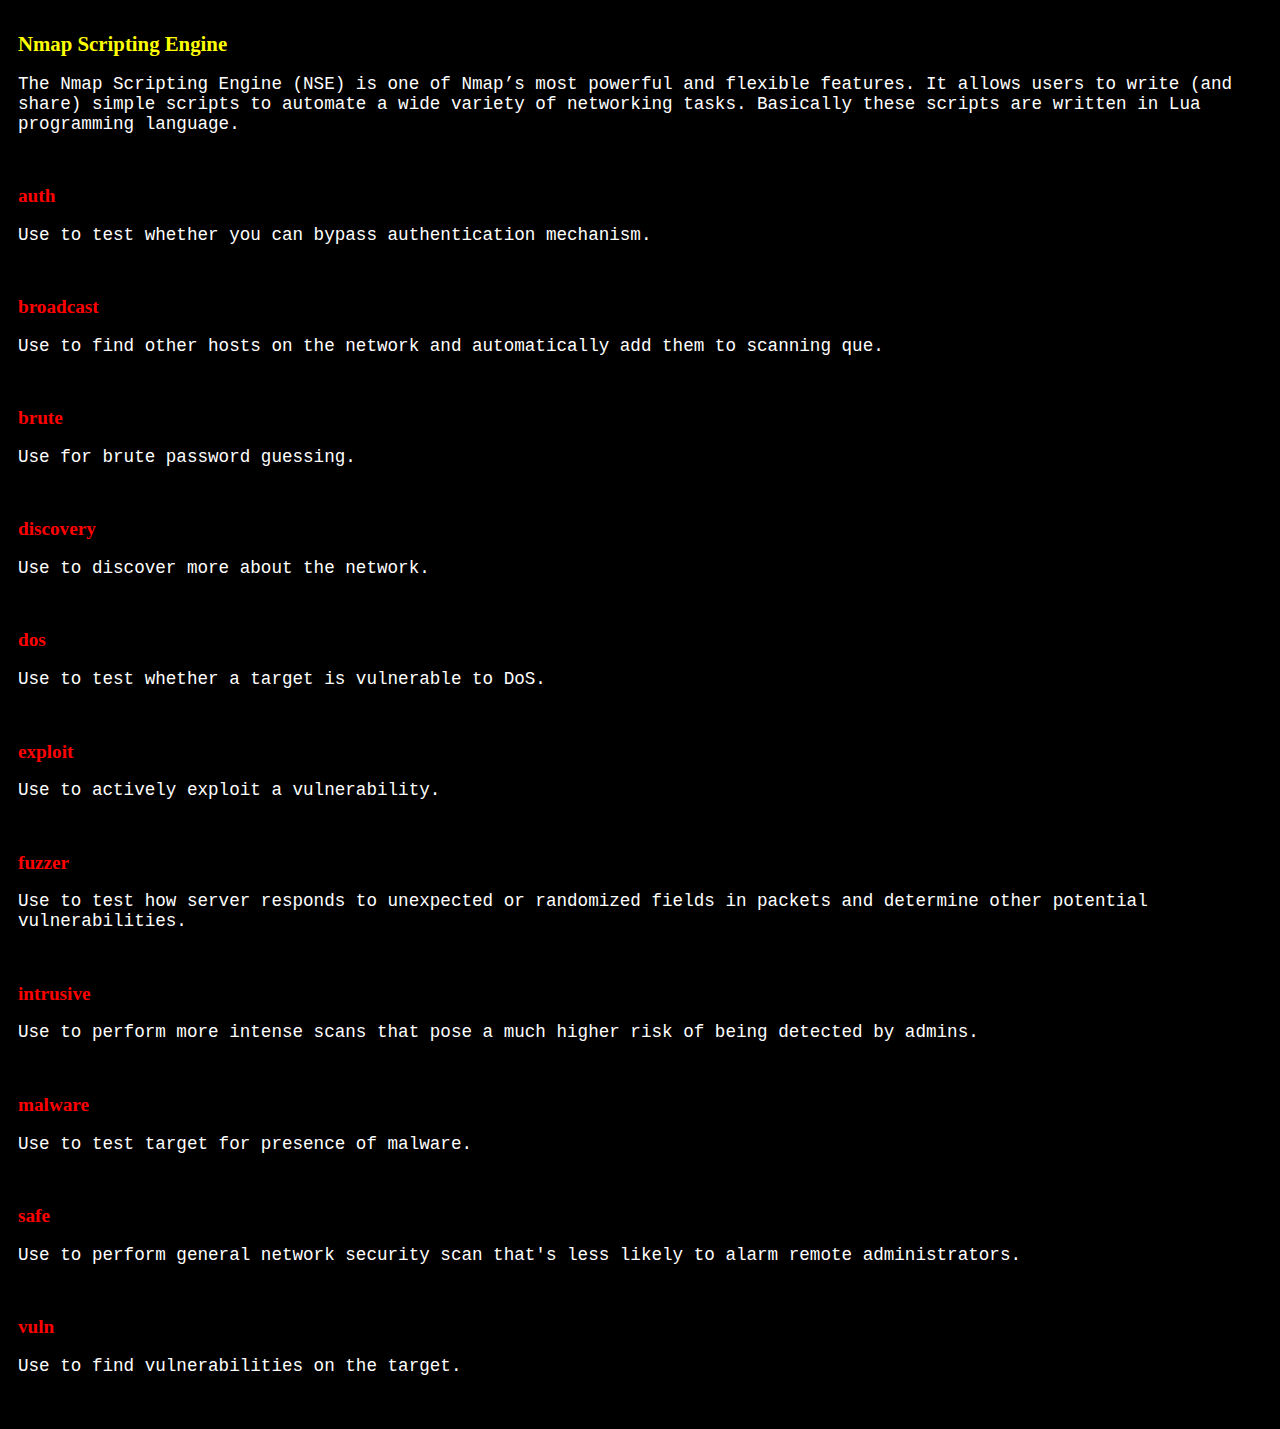
<file: nse.html>
<!DOCTYPE html>
<html>
	<head>
		<meta name="viewport" content="width=device-width, initial-scale=1.0">
	    <link rel="stylesheet" href="css/sidenav.css">
	</head>
	<body>
		<div id="main">

			<h1>Nmap Scripting Engine</h1>


			<p>The Nmap Scripting Engine (NSE) is one of Nmap’s most powerful and flexible features. 
			It allows users to write (and share) simple scripts to automate a wide variety of networking tasks. 
			Basically these scripts are written in Lua programming language.</p>

			<h11>Script categories</h11>	

			<h2>auth</h2>
			<p>Use to test whether you can bypass authentication mechanism.</p></br>

			<h2>broadcast</h2>
			<p>Use to find other hosts on the network and automatically add them to scanning que.</p></br>

			<h2>brute</h2>
			<p>Use for brute password guessing.</p></br>

			<h2>discovery</h2>
			<p>Use to discover more about the network.</p></br>

			<h2>dos</h2>
			<p>Use to test whether a target is vulnerable to DoS.</p></br>

			<h2>exploit</h2>
			<p>Use to actively exploit a vulnerability.</p></br>

			<h2>fuzzer</h2>
			<p>Use to test how server responds to unexpected or randomized fields in packets and determine other potential vulnerabilities.</p></br>

			<h2>intrusive</h2>
			<p>Use to perform more intense scans that pose a much higher risk of being detected by admins.</p></br>

			<h2>malware</h2>
			<p>Use to test target for presence of malware.</p></br>

			<h2>safe</h2>
			<p>Use to perform general network security scan that's less likely to alarm remote administrators.</p></br>

			<h2>vuln</h2>
			<p>Use to find vulnerabilities on the target.</p></br>

		</div>
	</body>
</html>
</file>
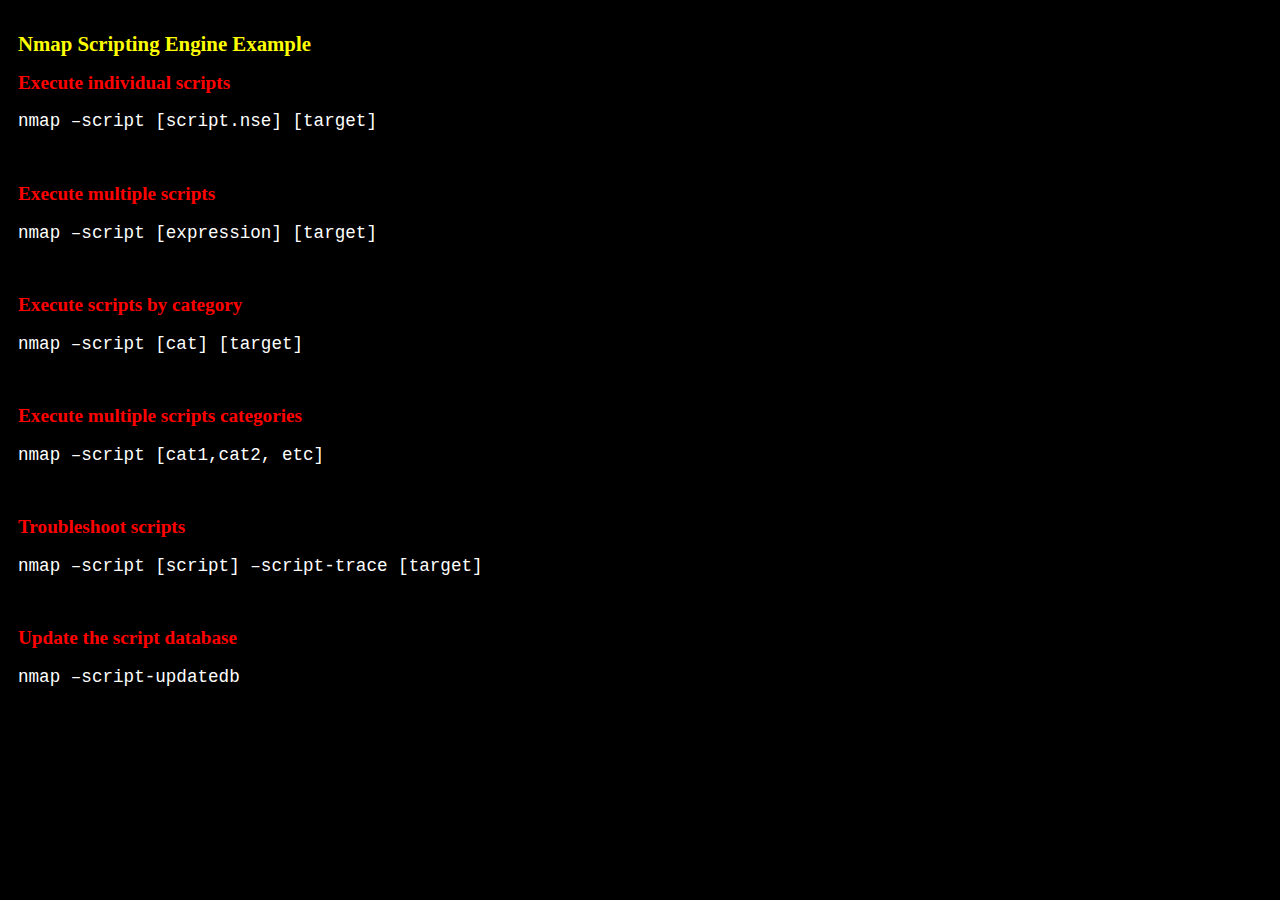
<file: nseex.html>
<!DOCTYPE html>
<html>
	<head>
		<meta name="viewport" content="width=device-width, initial-scale=1.0">
	    <link rel="stylesheet" href="css/sidenav.css">
	</head>
	<body>
		<div id="main">

			<h1>Nmap Scripting Engine Example</h1>
  
			<h2>Execute individual scripts</h2>
			<p>nmap –script [script.nse] [target]</p></br>

			<h2>Execute multiple scripts</h2>
			<p>nmap –script [expression] [target]</p></br>

			<h2>Execute scripts by category</h2>
			<p>nmap –script [cat] [target]</p></br>

			<h2>Execute multiple scripts categories</h2>
			<p>nmap –script [cat1,cat2, etc]</p></br>

			<h2>Troubleshoot scripts</h2>
			<p>nmap –script [script] –script-trace [target]</p></br>

			<h2>Update the script database</h2>
			<p>nmap –script-updatedb</p>
	
		</div>
	</body>
</html>
</file>
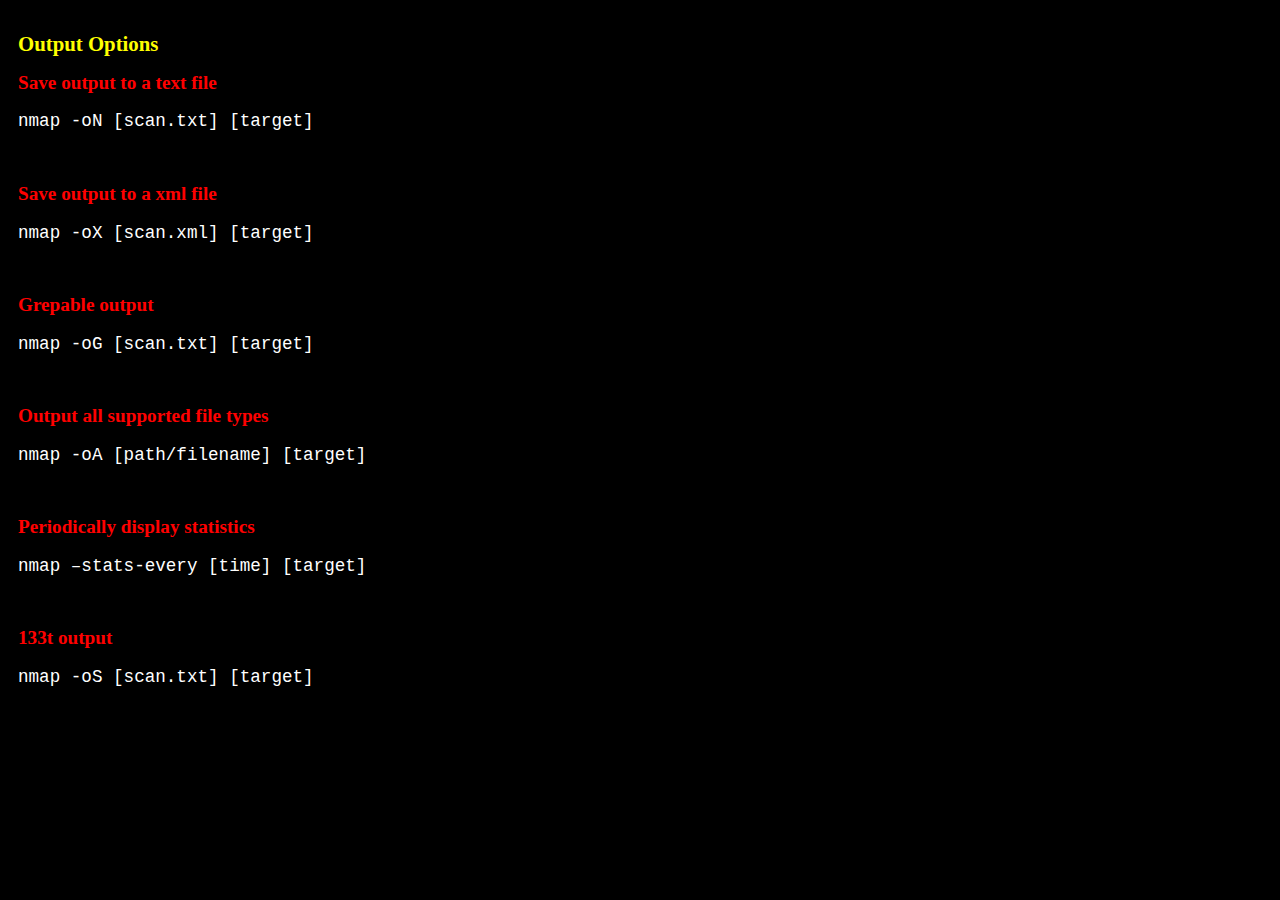
<file: oo.html>
<!DOCTYPE html>
<html>
	<head>
		<meta name="viewport" content="width=device-width, initial-scale=1.0">
	    <link rel="stylesheet" href="css/sidenav.css">
	</head>
	<body>
		<div id="main">
  
			<h1>Output Options</h1>

			<h2>Save output to a text file</h2>
			<p>nmap -oN [scan.txt] [target]</p></br>

			<h2>Save output to a xml file</h2>
			<p>nmap -oX [scan.xml] [target]</p></br>

			<h2>Grepable output</h2>
			<p>nmap -oG [scan.txt] [target]</p></br>

			<h2>Output all supported file types</h2>
			<p>nmap -oA [path/filename] [target]</p></br>

			<h2>Periodically display statistics</h2>
			<p>nmap –stats-every [time] [target]</p></br>

			<h2>133t output</h2>
			<p>nmap -oS [scan.txt] [target]</p>

	
		</div>
	</body>
</html>
</file>
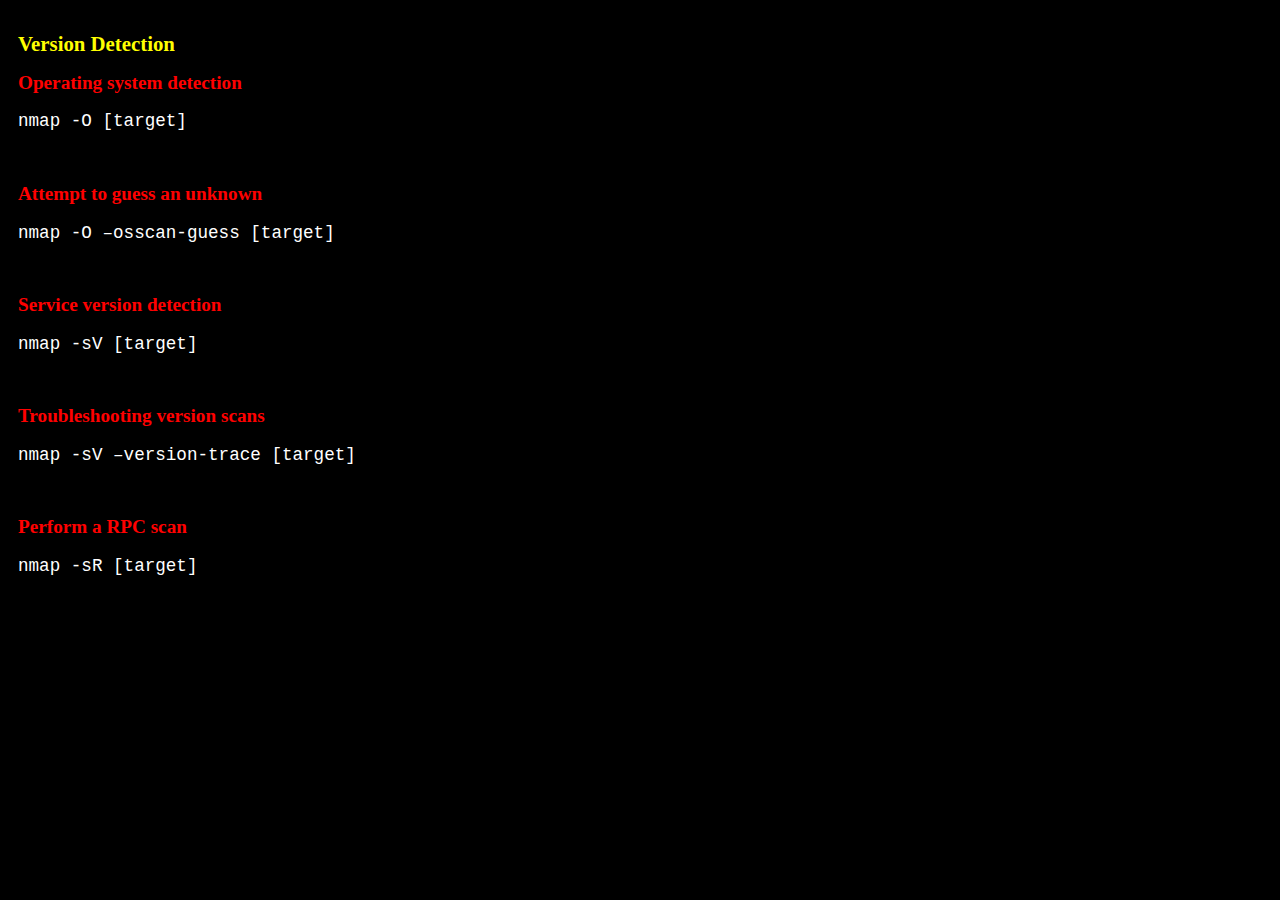
<file: vd.html>
<!DOCTYPE html>
<html>
	<head>
		<meta name="viewport" content="width=device-width, initial-scale=1.0">
	    <link rel="stylesheet" href="css/sidenav.css">
	</head>
	<body>
		<div id="main">

			<h1>Version Detection</h1>

			<h2>Operating system detection</h2>
			<p>nmap -O [target]</p></br>

			<h2>Attempt to guess an unknown</h2>
			<p>nmap -O –osscan-guess [target]</p></br>

			<h2>Service version detection</h2>
			<p>nmap -sV [target]</p></br>

			<h2>Troubleshooting version scans</h2>
			<p>nmap -sV –version-trace [target]</p></br>

			<h2>Perform a RPC scan</h2>
			<p>nmap -sR [target]</p>
	
		</div>
	</body>
</html>
</file>
<file: css/sidenav.css>
/* Content Setting */
body {
	background-color: black;
}

h1   {
	color: yellow; 
	font-family: arialbold; 
	font-size: 130%;
}

h2   {
	color: red; 
	font-family: arialbold; 
	font-size: 120%;
}
p    {
	color: white; 
	font-family: courier; 
	font-size: 110%;
}


/* End Content Setting */

/* HyperLink Style */
a:link {
        text-decoration: none;
}
a:visited {
        text-decoration: none;
}
a:hover {
        text-decoration: none;
}
a:active {
        text-decoration: none;
}

/* End HyperLink Style */


.responsiveindex {
	display: block;
	margin-left: auto;
    margin-right: auto;
	width: 60%;
	height: auto;
}

.responsive {
	display: block;
	margin-left: auto;
    margin-right: auto;
	width: 35%;
	height: auto;
}


/* Style page content - use this if you want to push the page content to the right when you open the side navigation */
#main {
    transition: margin-left .5s;
    padding: 10px;
}

#indexgrid {
    border-radius: 25px;
    background: white;
    padding: 5%; 
    width: 90%%;
    height: 5%;
	font-size: 4vw;
	font-weight: bold;
}
</file>
